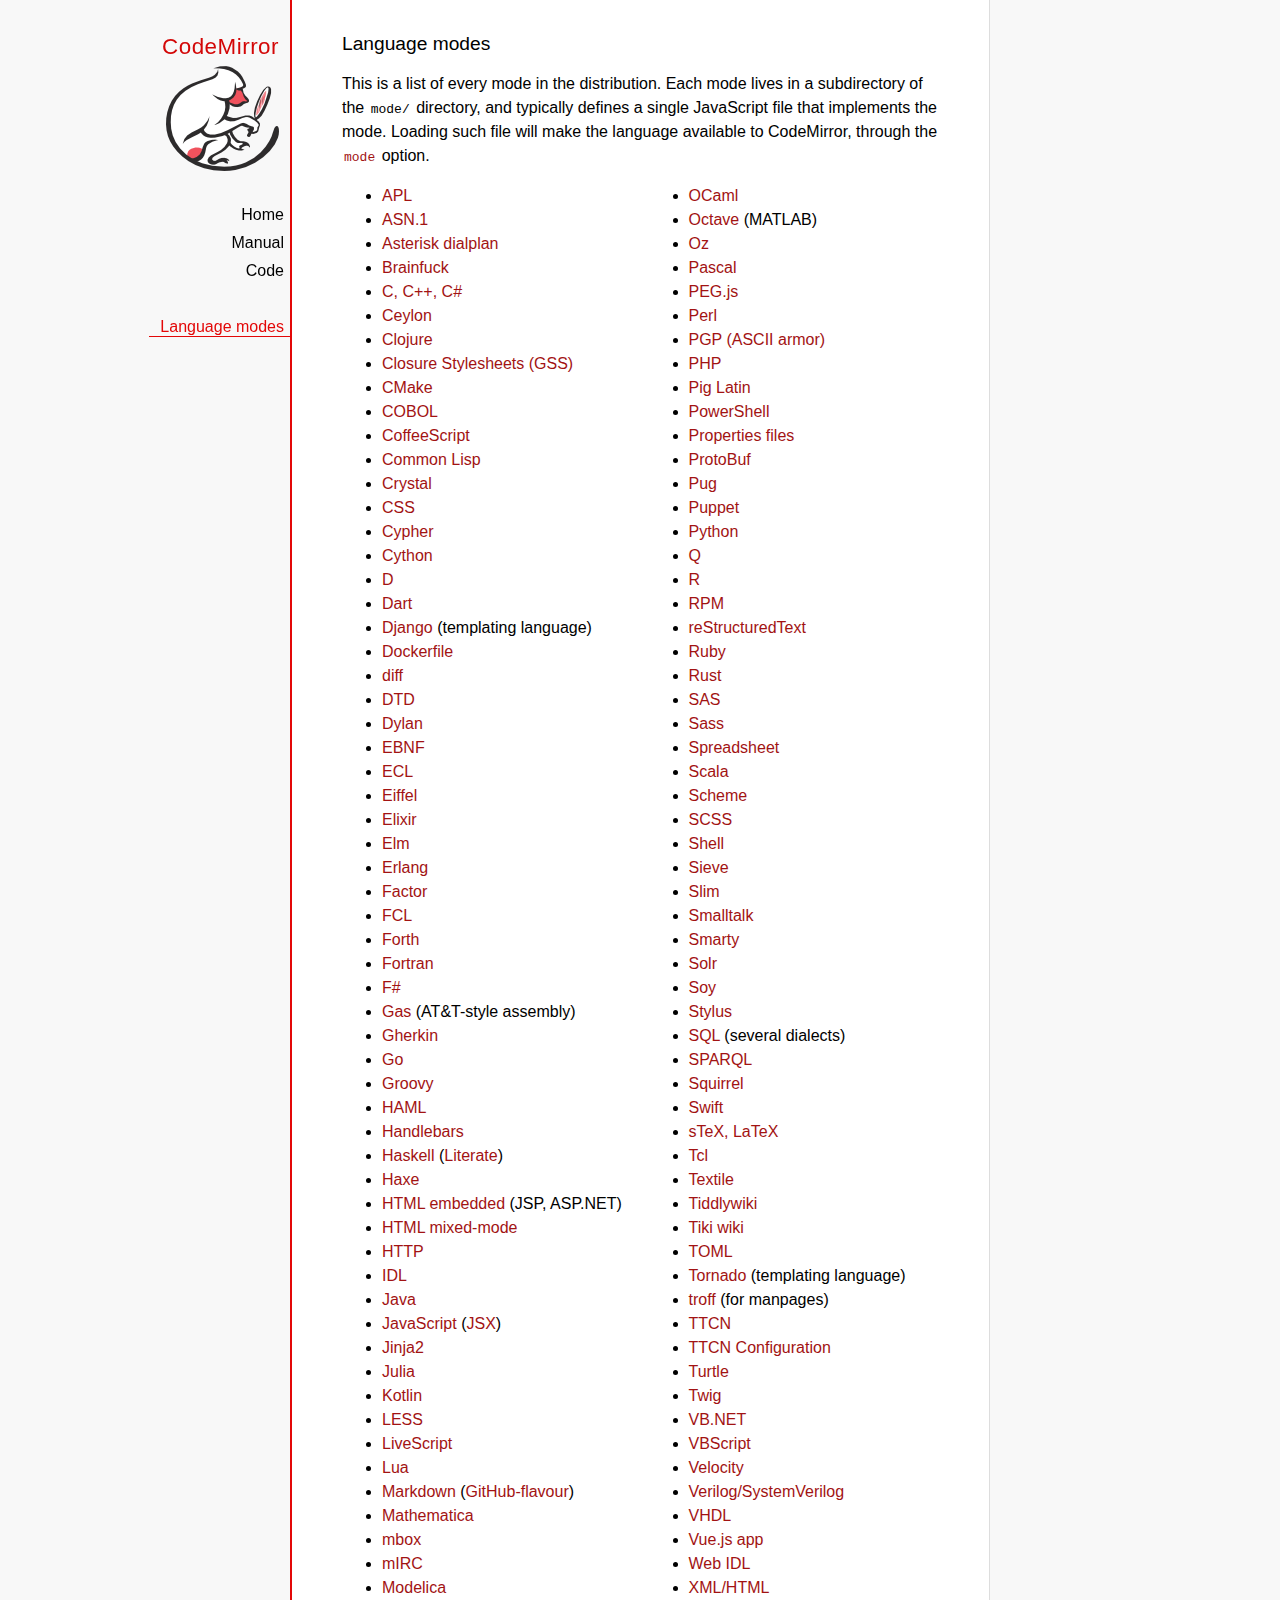
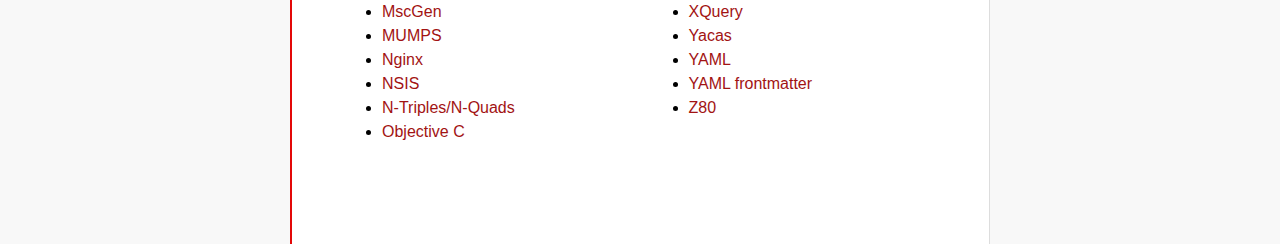
<file: LoveToCode/Dashboard/static/ProjectDashboard/codemirror/mode/index.html>
<!doctype html>

<title>CodeMirror: Language Modes</title>
<meta charset="utf-8"/>
<link rel=stylesheet href="../doc/docs.css">

<div id=nav>
  <a href="http://codemirror.net"><h1>CodeMirror</h1><img id=logo src="../doc/logo.png"></a>

  <ul>
    <li><a href="../index.html">Home</a>
    <li><a href="../doc/manual.html">Manual</a>
    <li><a href="https://github.com/codemirror/codemirror">Code</a>
  </ul>
  <ul>
    <li><a class=active href="#">Language modes</a>
  </ul>
</div>

<article>

  <h2>Language modes</h2>

  <p>This is a list of every mode in the distribution. Each mode lives
in a subdirectory of the <code>mode/</code> directory, and typically
defines a single JavaScript file that implements the mode. Loading
such file will make the language available to CodeMirror, through
the <a href="../doc/manual.html#option_mode"><code>mode</code></a>
option.</p>

  <div style="-webkit-columns: 100px 2; -moz-columns: 100px 2; columns: 100px 2;">
    <ul style="margin-top: 0">
      <li><a href="apl/index.html">APL</a></li>
      <li><a href="asn.1/index.html">ASN.1</a></li>
      <li><a href="asterisk/index.html">Asterisk dialplan</a></li>
      <li><a href="brainfuck/index.html">Brainfuck</a></li>
      <li><a href="clike/index.html">C, C++, C#</a></li>
      <li><a href="clike/index.html">Ceylon</a></li>
      <li><a href="clojure/index.html">Clojure</a></li>
      <li><a href="css/gss.html">Closure Stylesheets (GSS)</a></li>
      <li><a href="cmake/index.html">CMake</a></li>
      <li><a href="cobol/index.html">COBOL</a></li>
      <li><a href="coffeescript/index.html">CoffeeScript</a></li>
      <li><a href="commonlisp/index.html">Common Lisp</a></li>
      <li><a href="crystal/index.html">Crystal</a></li>
      <li><a href="css/index.html">CSS</a></li>
      <li><a href="cypher/index.html">Cypher</a></li>
      <li><a href="python/index.html">Cython</a></li>
      <li><a href="d/index.html">D</a></li>
      <li><a href="dart/index.html">Dart</a></li>
      <li><a href="django/index.html">Django</a> (templating language)</li>
      <li><a href="dockerfile/index.html">Dockerfile</a></li>
      <li><a href="diff/index.html">diff</a></li>
      <li><a href="dtd/index.html">DTD</a></li>
      <li><a href="dylan/index.html">Dylan</a></li>
      <li><a href="ebnf/index.html">EBNF</a></li>
      <li><a href="ecl/index.html">ECL</a></li>
      <li><a href="eiffel/index.html">Eiffel</a></li>
      <li><a href="https://github.com/optick/codemirror-mode-elixir">Elixir</a></li>
      <li><a href="elm/index.html">Elm</a></li>
      <li><a href="erlang/index.html">Erlang</a></li>
      <li><a href="factor/index.html">Factor</a></li>
      <li><a href="fcl/index.html">FCL</a></li>
      <li><a href="forth/index.html">Forth</a></li>
      <li><a href="fortran/index.html">Fortran</a></li>
      <li><a href="mllike/index.html">F#</a></li>
      <li><a href="gas/index.html">Gas</a> (AT&amp;T-style assembly)</li>
      <li><a href="gherkin/index.html">Gherkin</a></li>
      <li><a href="go/index.html">Go</a></li>
      <li><a href="groovy/index.html">Groovy</a></li>
      <li><a href="haml/index.html">HAML</a></li>
      <li><a href="handlebars/index.html">Handlebars</a></li>
      <li><a href="haskell/index.html">Haskell</a> (<a href="haskell-literate/index.html">Literate</a>)</li>
      <li><a href="haxe/index.html">Haxe</a></li>
      <li><a href="htmlembedded/index.html">HTML embedded</a> (JSP, ASP.NET)</li>
      <li><a href="htmlmixed/index.html">HTML mixed-mode</a></li>
      <li><a href="http/index.html">HTTP</a></li>
      <li><a href="idl/index.html">IDL</a></li>
      <li><a href="clike/index.html">Java</a></li>
      <li><a href="javascript/index.html">JavaScript</a> (<a href="jsx/index.html">JSX</a>)</li>
      <li><a href="jinja2/index.html">Jinja2</a></li>
      <li><a href="julia/index.html">Julia</a></li>
      <li><a href="kotlin/index.html">Kotlin</a></li>
      <li><a href="css/less.html">LESS</a></li>
      <li><a href="livescript/index.html">LiveScript</a></li>
      <li><a href="lua/index.html">Lua</a></li>
      <li><a href="markdown/index.html">Markdown</a> (<a href="gfm/index.html">GitHub-flavour</a>)</li>
      <li><a href="mathematica/index.html">Mathematica</a></li>
      <li><a href="mbox/index.html">mbox</a></li>
      <li><a href="mirc/index.html">mIRC</a></li>
      <li><a href="modelica/index.html">Modelica</a></li>
      <li><a href="mscgen/index.html">MscGen</a></li>
      <li><a href="mumps/index.html">MUMPS</a></li>
      <li><a href="nginx/index.html">Nginx</a></li>
      <li><a href="nsis/index.html">NSIS</a></li>
      <li><a href="ntriples/index.html">N-Triples/N-Quads</a></li>
      <li><a href="clike/index.html">Objective C</a></li>
      <li><a href="mllike/index.html">OCaml</a></li>
      <li><a href="octave/index.html">Octave</a> (MATLAB)</li>
      <li><a href="oz/index.html">Oz</a></li>
      <li><a href="pascal/index.html">Pascal</a></li>
      <li><a href="pegjs/index.html">PEG.js</a></li>
      <li><a href="perl/index.html">Perl</a></li>
      <li><a href="asciiarmor/index.html">PGP (ASCII armor)</a></li>
      <li><a href="php/index.html">PHP</a></li>
      <li><a href="pig/index.html">Pig Latin</a></li>
      <li><a href="powershell/index.html">PowerShell</a></li>
      <li><a href="properties/index.html">Properties files</a></li>
      <li><a href="protobuf/index.html">ProtoBuf</a></li>
      <li><a href="pug/index.html">Pug</a></li>
      <li><a href="puppet/index.html">Puppet</a></li>
      <li><a href="python/index.html">Python</a></li>
      <li><a href="q/index.html">Q</a></li>
      <li><a href="r/index.html">R</a></li>
      <li><a href="rpm/index.html">RPM</a></li>
      <li><a href="rst/index.html">reStructuredText</a></li>
      <li><a href="ruby/index.html">Ruby</a></li>
      <li><a href="rust/index.html">Rust</a></li>
      <li><a href="sas/index.html">SAS</a></li>
      <li><a href="sass/index.html">Sass</a></li>
      <li><a href="spreadsheet/index.html">Spreadsheet</a></li>
      <li><a href="clike/scala.html">Scala</a></li>
      <li><a href="scheme/index.html">Scheme</a></li>
      <li><a href="css/scss.html">SCSS</a></li>
      <li><a href="shell/index.html">Shell</a></li>
      <li><a href="sieve/index.html">Sieve</a></li>
      <li><a href="slim/index.html">Slim</a></li>
      <li><a href="smalltalk/index.html">Smalltalk</a></li>
      <li><a href="smarty/index.html">Smarty</a></li>
      <li><a href="solr/index.html">Solr</a></li>
      <li><a href="soy/index.html">Soy</a></li>
      <li><a href="stylus/index.html">Stylus</a></li>
      <li><a href="sql/index.html">SQL</a> (several dialects)</li>
      <li><a href="sparql/index.html">SPARQL</a></li>
      <li><a href="clike/index.html">Squirrel</a></li>
      <li><a href="swift/index.html">Swift</a></li>
      <li><a href="stex/index.html">sTeX, LaTeX</a></li>
      <li><a href="tcl/index.html">Tcl</a></li>
      <li><a href="textile/index.html">Textile</a></li>
      <li><a href="tiddlywiki/index.html">Tiddlywiki</a></li>
      <li><a href="tiki/index.html">Tiki wiki</a></li>
      <li><a href="toml/index.html">TOML</a></li>
      <li><a href="tornado/index.html">Tornado</a> (templating language)</li>
      <li><a href="troff/index.html">troff</a> (for manpages)</li>
      <li><a href="ttcn/index.html">TTCN</a></li>
      <li><a href="ttcn-cfg/index.html">TTCN Configuration</a></li>
      <li><a href="turtle/index.html">Turtle</a></li>
      <li><a href="twig/index.html">Twig</a></li>
      <li><a href="vb/index.html">VB.NET</a></li>
      <li><a href="vbscript/index.html">VBScript</a></li>
      <li><a href="velocity/index.html">Velocity</a></li>
      <li><a href="verilog/index.html">Verilog/SystemVerilog</a></li>
      <li><a href="vhdl/index.html">VHDL</a></li>
      <li><a href="vue/index.html">Vue.js app</a></li>
      <li><a href="webidl/index.html">Web IDL</a></li>
      <li><a href="xml/index.html">XML/HTML</a></li>
      <li><a href="xquery/index.html">XQuery</a></li>
      <li><a href="yacas/index.html">Yacas</a></li>
      <li><a href="yaml/index.html">YAML</a></li>
      <li><a href="yaml-frontmatter/index.html">YAML frontmatter</a></li>
      <li><a href="z80/index.html">Z80</a></li>
    </ul>
  </div>

</article>
</file>
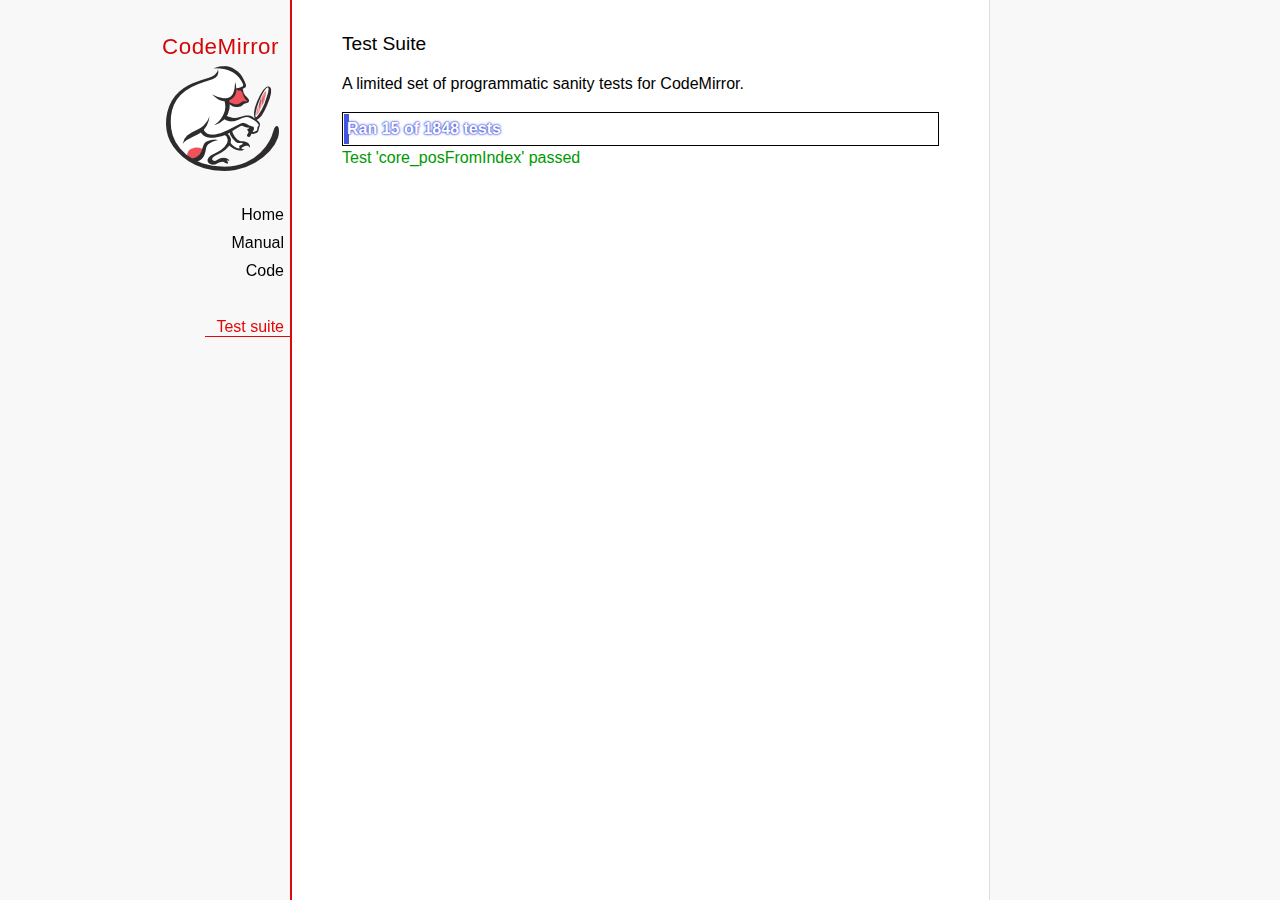
<file: LoveToCode/Dashboard/static/ProjectDashboard/codemirror/test/index.html>
<!doctype html>

<meta charset="utf-8"/>
<title>CodeMirror: Test Suite</title>
<link rel=stylesheet href="../doc/docs.css">

<link rel="stylesheet" href="../lib/codemirror.css">
<link rel="stylesheet" href="mode_test.css">
<script src="../doc/activebookmark.js"></script>
<script src="../lib/codemirror.js"></script>
<script src="../mode/meta.js"></script>
<script src="../addon/mode/overlay.js"></script>
<script src="../addon/mode/multiplex.js"></script>
<script src="../addon/search/searchcursor.js"></script>
<script src="../addon/dialog/dialog.js"></script>
<script src="../addon/edit/matchbrackets.js"></script>
<script src="../addon/hint/sql-hint.js"></script>
<script src="../addon/comment/comment.js"></script>
<script src="../addon/mode/simple.js"></script>
<script src="../mode/css/css.js"></script>
<script src="../mode/clike/clike.js"></script>
<!-- clike must be after css or vim and sublime tests will fail -->
<script src="../mode/cypher/cypher.js"></script>
<script src="../mode/d/d.js"></script>
<script src="../mode/dockerfile/dockerfile.js"></script>
<script src="../mode/gfm/gfm.js"></script>
<script src="../mode/haml/haml.js"></script>
<script src="../mode/htmlmixed/htmlmixed.js"></script>
<script src="../mode/javascript/javascript.js"></script>
<script src="../mode/jsx/jsx.js"></script>
<script src="../mode/markdown/markdown.js"></script>
<script src="../mode/php/php.js"></script>
<script src="../mode/python/python.js"></script>
<script src="../mode/powershell/powershell.js"></script>
<script src="../mode/ruby/ruby.js"></script>
<script src="../mode/sass/sass.js"></script>
<script src="../mode/shell/shell.js"></script>
<script src="../mode/slim/slim.js"></script>
<script src="../mode/soy/soy.js"></script>
<script src="../mode/sql/sql.js"></script>
<script src="../mode/stex/stex.js"></script>
<script src="../mode/swift/swift.js"></script>
<script src="../mode/textile/textile.js"></script>
<script src="../mode/verilog/verilog.js"></script>
<script src="../mode/xml/xml.js"></script>
<script src="../mode/xquery/xquery.js"></script>
<script src="../keymap/emacs.js"></script>
<script src="../keymap/sublime.js"></script>
<script src="../keymap/vim.js"></script>
<script src="../mode/rust/rust.js"></script>
<script src="../mode/mscgen/mscgen.js"></script>
<script src="../mode/dylan/dylan.js"></script>

<style type="text/css">
  .ok {color: #090;}
  .fail {color: #e00;}
  .error {color: #c90;}
  .done {font-weight: bold;}
  #progress {
  background: #45d;
  color: white;
  text-shadow: 0 0 1px #45d, 0 0 2px #45d, 0 0 3px #45d;
  font-weight: bold;
  white-space: pre;
  }
  #testground {
  visibility: hidden;
  }
  #testground.offscreen {
  visibility: visible;
  position: absolute;
  left: -10000px;
  top: -10000px;
  }
  .CodeMirror { border: 1px solid black; }
</style>

<div id=nav>
  <a href="http://codemirror.net"><h1>CodeMirror</h1><img id=logo src="../doc/logo.png"></a>

  <ul>
    <li><a href="../index.html">Home</a>
    <li><a href="../doc/manual.html">Manual</a>
    <li><a href="https://github.com/codemirror/codemirror">Code</a>
  </ul>
  <ul>
    <li><a class=active href="#">Test suite</a>
  </ul>
</div>

<article>
  <h2>Test Suite</h2>

    <p>A limited set of programmatic sanity tests for CodeMirror.</p>

    <div style="border: 1px solid black; padding: 1px; max-width: 700px;">
      <div style="width: 0px;" id=progress><div style="padding: 3px;">Ran <span id="progress_ran">0</span><span id="progress_total"> of 0</span> tests</div></div>
    </div>
    <p id=status>Please enable JavaScript...</p>
    <div id=output></div>

    <div id=testground></div>

    <script src="driver.js"></script>
    <script src="test.js"></script>
    <script src="doc_test.js"></script>
    <script src="multi_test.js"></script>
    <script src="contenteditable_test.js"></script>
    <script src="scroll_test.js"></script>
    <script src="comment_test.js"></script>
    <script src="search_test.js"></script>
    <script src="mode_test.js"></script>

    <script src="../mode/clike/test.js"></script>
    <script src="../mode/css/test.js"></script>
    <script src="../mode/css/gss_test.js"></script>
    <script src="../mode/css/scss_test.js"></script>
    <script src="../mode/css/less_test.js"></script>
    <script src="../mode/cypher/test.js"></script>
    <script src="../mode/d/test.js"></script>
    <script src="../mode/dockerfile/test.js"></script>
    <script src="../mode/gfm/test.js"></script>
    <script src="../mode/haml/test.js"></script>
    <script src="../mode/javascript/test.js"></script>
    <script src="../mode/jsx/test.js"></script>
    <script src="../mode/markdown/test.js"></script>
    <script src="../mode/php/test.js"></script>
    <script src="../mode/powershell/test.js"></script>
    <script src="../mode/ruby/test.js"></script>
    <script src="../mode/sass/test.js"></script>
    <script src="../mode/shell/test.js"></script>
    <script src="../mode/slim/test.js"></script>
    <script src="../mode/soy/test.js"></script>
    <script src="../mode/stex/test.js"></script>
    <script src="../mode/swift/test.js"></script>
    <script src="../mode/textile/test.js"></script>
    <script src="../mode/verilog/test.js"></script>
    <script src="../mode/xml/test.js"></script>
    <script src="../mode/xquery/test.js"></script>
    <script src="../mode/python/test.js"></script>
    <script src="../mode/rust/test.js"></script>
    <script src="../mode/mscgen/mscgen_test.js"></script>
    <script src="../mode/mscgen/xu_test.js"></script>
    <script src="../mode/mscgen/msgenny_test.js"></script>
    <script src="../mode/dylan/test.js"></script>
    <script src="../addon/mode/multiplex_test.js"></script>
    <script src="emacs_test.js"></script>
    <script src="sql-hint-test.js"></script>
    <script src="sublime_test.js"></script>
    <script src="vim_test.js"></script>
    <script>
      window.onload = runHarness;
      CodeMirror.on(window, 'hashchange', runHarness);

      function esc(str) {
        return str.replace(/[<&]/, function(ch) { return ch == "<" ? "&lt;" : "&amp;"; });
      }

      var output = document.getElementById("output"),
          progress = document.getElementById("progress"),
          progressRan = document.getElementById("progress_ran").childNodes[0],
          progressTotal = document.getElementById("progress_total").childNodes[0];
      var count = 0,
          failed = 0,
          skipped = 0,
          bad = "",
          running = false, // Flag that states tests are running
          quit = false, // Flag to quit tests ASAP
          verbose = false; // Adds message for *every* test to output

      function runHarness(){
        if (running) {
          quit = true;
          setStatus("Restarting tests...", '', true);
          setTimeout(function(){runHarness();}, 500);
          return;
        }
        filters = [];
        verbose = false;
        if (window.location.hash.substr(1)){
          var strings = window.location.hash.substr(1).split(",");
          while (strings.length) {
            var s = strings.shift();
            if (s === "verbose")
              verbose = true;
            else
              filters.push(parseTestFilter(decodeURIComponent(s)));
          }
        }
        quit = false;
        running = true;
        setStatus("Loading tests...");
        count = 0;
        failed = 0;
        skipped = 0;
        bad = "";
        totalTests = countTests();
        progressTotal.nodeValue = " of " + totalTests;
        progressRan.nodeValue = count;
        output.innerHTML = '';
        document.getElementById("testground").innerHTML = "<form>" +
          "<textarea id=\"code\" name=\"code\"></textarea>" +
          "<input type=submit value=ok name=submit>" +
          "</form>";
        runTests(displayTest);
      }

      function setStatus(message, className, force){
        if (quit && !force) return;
        if (!message) throw("must provide message");
        var status = document.getElementById("status").childNodes[0];
        status.nodeValue = message;
        status.parentNode.className = className;
      }
      function addOutput(name, className, code){
        var newOutput = document.createElement("dl");
        var newTitle = document.createElement("dt");
        newTitle.className = className;
        newTitle.appendChild(document.createTextNode(name));
        newOutput.appendChild(newTitle);
        var newMessage = document.createElement("dd");
        newMessage.innerHTML = code;
        newOutput.appendChild(newTitle);
        newOutput.appendChild(newMessage);
        output.appendChild(newOutput);
      }
      function displayTest(type, name, customMessage) {
        var message = "???";
        if (type != "done" && type != "skipped") ++count;
        progress.style.width = (count * (progress.parentNode.clientWidth - 2) / (totalTests || 1)) + "px";
        progressRan.nodeValue = count;
        if (type == "ok") {
          message = "Test '" + name + "' passed";
          if (!verbose) customMessage = false;
        } else if (type == "skipped") {
          message = "Test '" + name + "' skipped";
          ++skipped;
          if (!verbose) customMessage = false;
        } else if (type == "expected") {
          message = "Test '" + name + "' failed as expected";
          if (!verbose) customMessage = false;
        } else if (type == "error" || type == "fail") {
          ++failed;
          message = "Test '" + name + "' failed";
        } else if (type == "done") {
          if (failed) {
            type += " fail";
            message = failed + " failure" + (failed > 1 ? "s" : "");
          } else if (count < totalTests) {
            failed = totalTests - count;
            type += " fail";
            message = failed + " failure" + (failed > 1 ? "s" : "");
          } else {
            type += " ok";
            message = "All passed";
            if (skipped) {
              message += " (" + skipped + " skipped)";
            }
          }
          progressTotal.nodeValue = '';
          customMessage = true; // Hack to avoid adding to output
        }
        if (verbose && !customMessage)  customMessage = message;
        setStatus(message, type);
        if (customMessage && customMessage.length > 0) {
          addOutput(name, type, customMessage);
        }
      }
    </script>

</article>
</file>
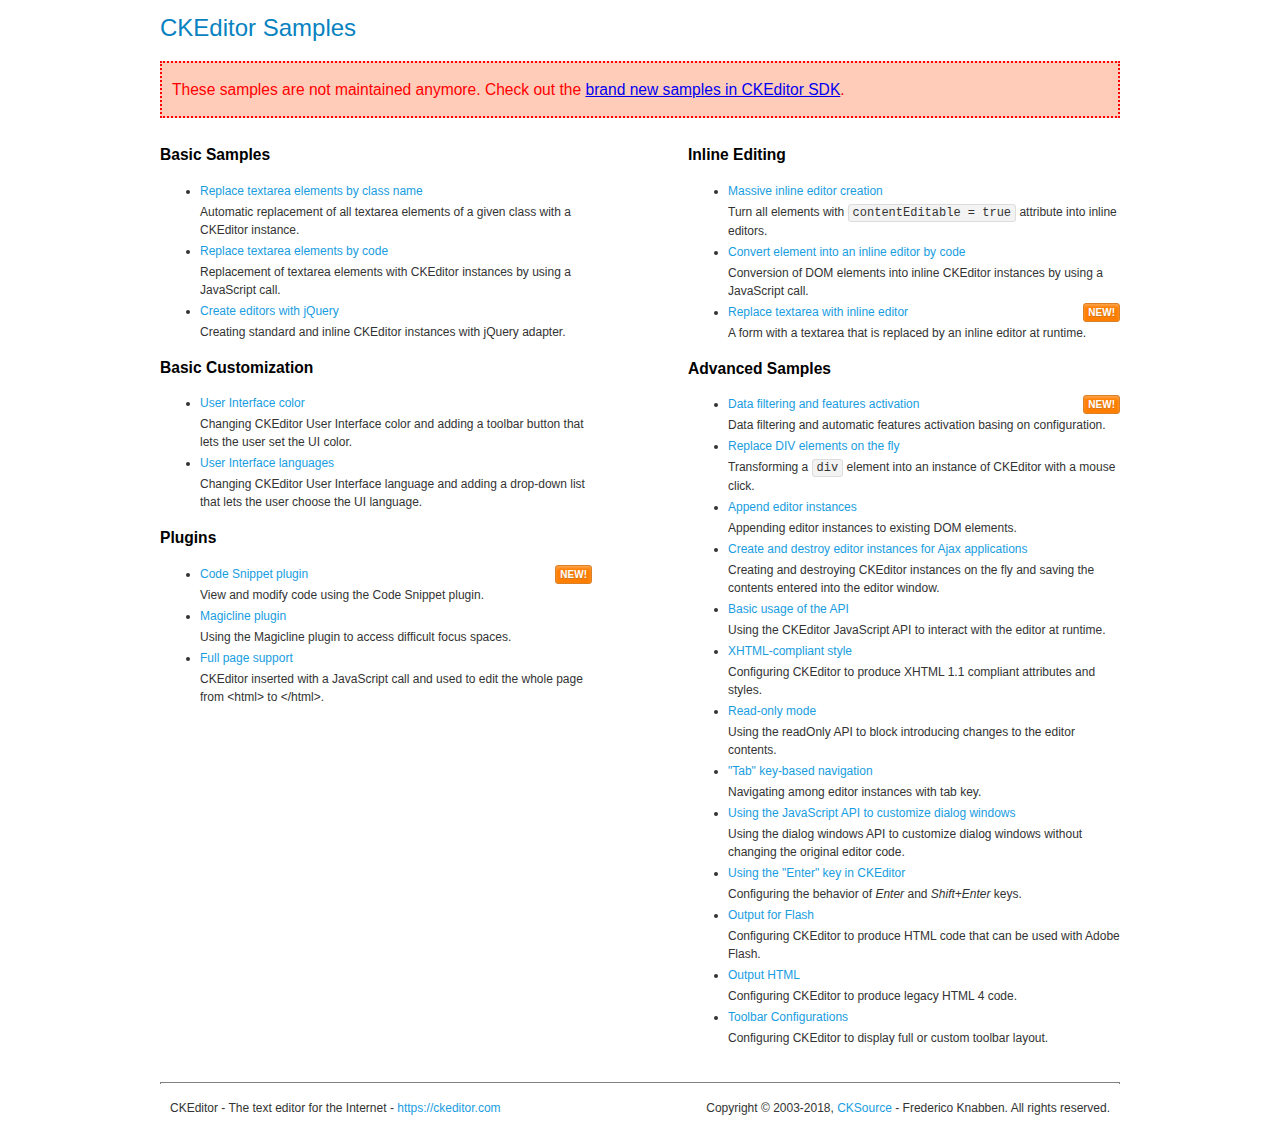
<file: LoveToCode/Dashboard/static/ProjectDashboard/ckeditor/samples/old/index.html>
<!DOCTYPE html>
<!--
Copyright (c) 2003-2018, CKSource - Frederico Knabben. All rights reserved.
For licensing, see LICENSE.md or https://ckeditor.com/legal/ckeditor-oss-license
-->
<html>
<head>
	<meta charset="utf-8">
	<title>CKEditor Samples</title>
	<link rel="stylesheet" href="sample.css">
</head>
<body>
	<h1 class="samples">
		CKEditor Samples
	</h1>
	<div class="warning deprecated">
		These samples are not maintained anymore. Check out the <a href="https://sdk.ckeditor.com/">brand new samples in CKEditor SDK</a>.
	</div>
	<div class="twoColumns">
		<div class="twoColumnsLeft">
			<h2 class="samples">
				Basic Samples
			</h2>
			<dl class="samples">
				<dt><a class="samples" href="replacebyclass.html">Replace textarea elements by class name</a></dt>
				<dd>Automatic replacement of all textarea elements of a given class with a CKEditor instance.</dd>

				<dt><a class="samples" href="replacebycode.html">Replace textarea elements by code</a></dt>
				<dd>Replacement of textarea elements with CKEditor instances by using a JavaScript call.</dd>

				<dt><a class="samples" href="jquery.html">Create editors with jQuery</a></dt>
				<dd>Creating standard and inline CKEditor instances with jQuery adapter.</dd>
			</dl>

			<h2 class="samples">
				Basic Customization
			</h2>
			<dl class="samples">
				<dt><a class="samples" href="uicolor.html">User Interface color</a></dt>
				<dd>Changing CKEditor User Interface color and adding a toolbar button that lets the user set the UI color.</dd>

				<dt><a class="samples" href="uilanguages.html">User Interface languages</a></dt>
				<dd>Changing CKEditor User Interface language and adding a drop-down list that lets the user choose the UI language.</dd>
			</dl>


			<h2 class="samples">Plugins</h2>
<dl class="samples">
<dt><a class="samples" href="codesnippet/codesnippet.html">Code Snippet plugin</a><span class="new">New!</span></dt>
<dd>View and modify code using the Code Snippet plugin.</dd>

<dt><a class="samples" href="magicline/magicline.html">Magicline plugin</a></dt>
<dd>Using the Magicline plugin to access difficult focus spaces.</dd>

<dt><a class="samples" href="wysiwygarea/fullpage.html">Full page support</a></dt>
<dd>CKEditor inserted with a JavaScript call and used to edit the whole page from &lt;html&gt; to &lt;/html&gt;.</dd>
</dl>
		</div>
		<div class="twoColumnsRight">
			<h2 class="samples">
				Inline Editing
			</h2>
			<dl class="samples">
				<dt><a class="samples" href="inlineall.html">Massive inline editor creation</a></dt>
				<dd>Turn all elements with <code>contentEditable = true</code> attribute into inline editors.</dd>

				<dt><a class="samples" href="inlinebycode.html">Convert element into an inline editor by code</a></dt>
				<dd>Conversion of DOM elements into inline CKEditor instances by using a JavaScript call.</dd>

				<dt><a class="samples" href="inlinetextarea.html">Replace textarea with inline editor</a> <span class="new">New!</span></dt>
				<dd>A form with a textarea that is replaced by an inline editor at runtime.</dd>

				
			</dl>

			<h2 class="samples">
				Advanced Samples
			</h2>
			<dl class="samples">
				<dt><a class="samples" href="datafiltering.html">Data filtering and features activation</a> <span class="new">New!</span></dt>
				<dd>Data filtering and automatic features activation basing on configuration.</dd>

				<dt><a class="samples" href="divreplace.html">Replace DIV elements on the fly</a></dt>
				<dd>Transforming a <code>div</code> element into an instance of CKEditor with a mouse click.</dd>

				<dt><a class="samples" href="appendto.html">Append editor instances</a></dt>
				<dd>Appending editor instances to existing DOM elements.</dd>

				<dt><a class="samples" href="ajax.html">Create and destroy editor instances for Ajax applications</a></dt>
				<dd>Creating and destroying CKEditor instances on the fly and saving the contents entered into the editor window.</dd>

				<dt><a class="samples" href="api.html">Basic usage of the API</a></dt>
				<dd>Using the CKEditor JavaScript API to interact with the editor at runtime.</dd>

				<dt><a class="samples" href="xhtmlstyle.html">XHTML-compliant style</a></dt>
				<dd>Configuring CKEditor to produce XHTML 1.1 compliant attributes and styles.</dd>

				<dt><a class="samples" href="readonly.html">Read-only mode</a></dt>
				<dd>Using the readOnly API to block introducing changes to the editor contents.</dd>

				<dt><a class="samples" href="tabindex.html">"Tab" key-based navigation</a></dt>
				<dd>Navigating among editor instances with tab key.</dd>


				
<dt><a class="samples" href="dialog/dialog.html">Using the JavaScript API to customize dialog windows</a></dt>
<dd>Using the dialog windows API to customize dialog windows without changing the original editor code.</dd>

<dt><a class="samples" href="enterkey/enterkey.html">Using the &quot;Enter&quot; key in CKEditor</a></dt>
<dd>Configuring the behavior of <em>Enter</em> and <em>Shift+Enter</em> keys.</dd>

<dt><a class="samples" href="htmlwriter/outputforflash.html">Output for Flash</a></dt>
<dd>Configuring CKEditor to produce HTML code that can be used with Adobe Flash.</dd>

<dt><a class="samples" href="htmlwriter/outputhtml.html">Output HTML</a></dt>
<dd>Configuring CKEditor to produce legacy HTML 4 code.</dd>

<dt><a class="samples" href="toolbar/toolbar.html">Toolbar Configurations</a></dt>
<dd>Configuring CKEditor to display full or custom toolbar layout.</dd>

			</dl>
		</div>
	</div>
	<div id="footer">
		<hr>
		<p>
			CKEditor - The text editor for the Internet - <a class="samples" href="https://ckeditor.com/">https://ckeditor.com</a>
		</p>
		<p id="copy">
			Copyright &copy; 2003-2018, <a class="samples" href="https://cksource.com/">CKSource</a> - Frederico Knabben. All rights reserved.
		</p>
	</div>
</body>
</html>
</file>
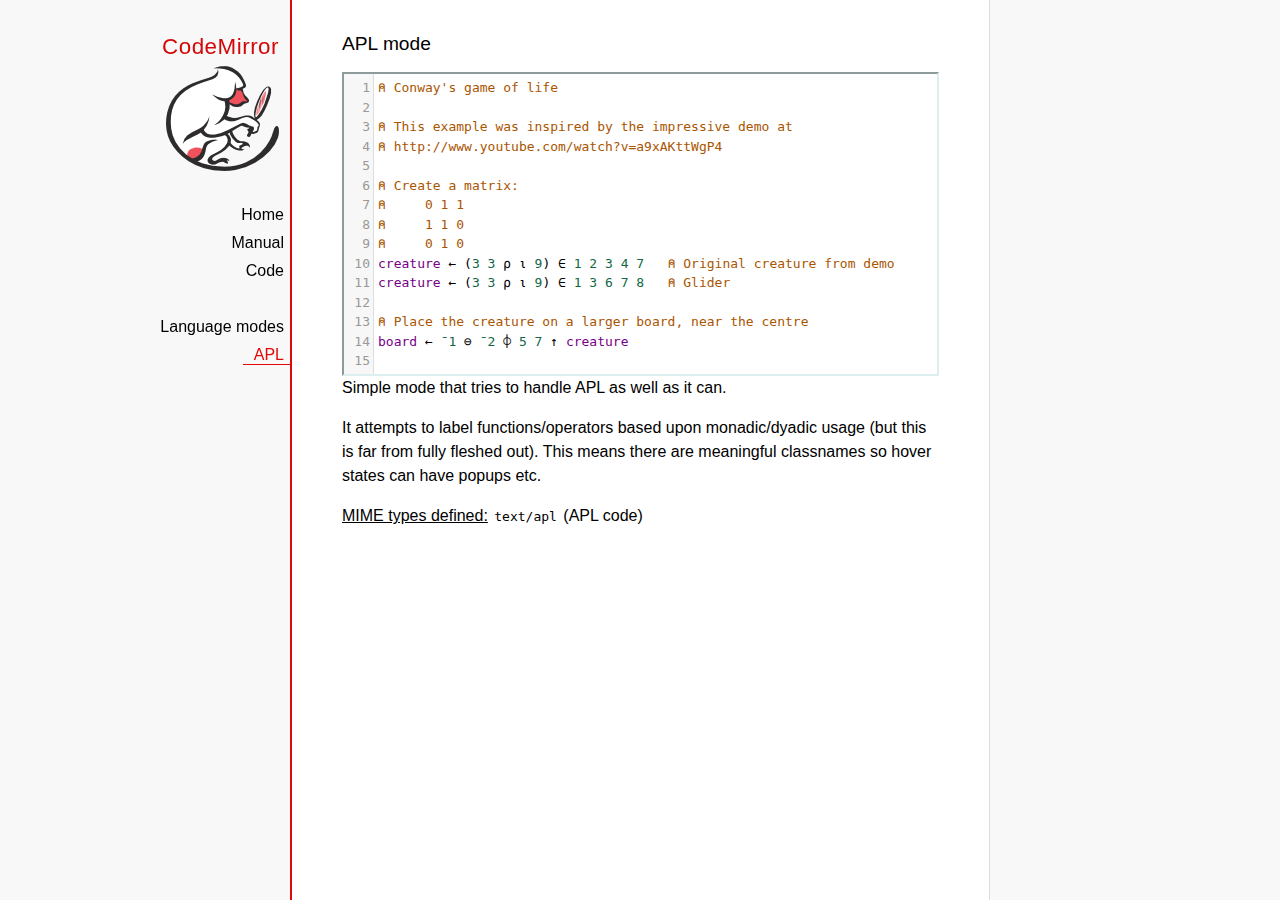
<file: LoveToCode/Dashboard/static/ProjectDashboard/codemirror/mode/apl/index.html>
<!doctype html>

<title>CodeMirror: APL mode</title>
<meta charset="utf-8"/>
<link rel=stylesheet href="../../doc/docs.css">

<link rel="stylesheet" href="../../lib/codemirror.css">
<script src="../../lib/codemirror.js"></script>
<script src="../../addon/edit/matchbrackets.js"></script>
<script src="./apl.js"></script>
<style>
	.CodeMirror { border: 2px inset #dee; }
    </style>
<div id=nav>
  <a href="http://codemirror.net"><h1>CodeMirror</h1><img id=logo src="../../doc/logo.png"></a>

  <ul>
    <li><a href="../../index.html">Home</a>
    <li><a href="../../doc/manual.html">Manual</a>
    <li><a href="https://github.com/codemirror/codemirror">Code</a>
  </ul>
  <ul>
    <li><a href="../index.html">Language modes</a>
    <li><a class=active href="#">APL</a>
  </ul>
</div>

<article>
<h2>APL mode</h2>
<form><textarea id="code" name="code">
⍝ Conway's game of life

⍝ This example was inspired by the impressive demo at
⍝ http://www.youtube.com/watch?v=a9xAKttWgP4

⍝ Create a matrix:
⍝     0 1 1
⍝     1 1 0
⍝     0 1 0
creature ← (3 3 ⍴ ⍳ 9) ∈ 1 2 3 4 7   ⍝ Original creature from demo
creature ← (3 3 ⍴ ⍳ 9) ∈ 1 3 6 7 8   ⍝ Glider

⍝ Place the creature on a larger board, near the centre
board ← ¯1 ⊖ ¯2 ⌽ 5 7 ↑ creature

⍝ A function to move from one generation to the next
life ← {∨/ 1 ⍵ ∧ 3 4 = ⊂+/ +⌿ 1 0 ¯1 ∘.⊖ 1 0 ¯1 ⌽¨ ⊂⍵}

⍝ Compute n-th generation and format it as a
⍝ character matrix
gen ← {' #'[(life ⍣ ⍵) board]}

⍝ Show first three generations
(gen 1) (gen 2) (gen 3)
</textarea></form>

    <script>
      var editor = CodeMirror.fromTextArea(document.getElementById("code"), {
        lineNumbers: true,
        matchBrackets: true,
        mode: "text/apl"
      });
    </script>

    <p>Simple mode that tries to handle APL as well as it can.</p>
    <p>It attempts to label functions/operators based upon
    monadic/dyadic usage (but this is far from fully fleshed out).
    This means there are meaningful classnames so hover states can
    have popups etc.</p>

    <p><strong>MIME types defined:</strong> <code>text/apl</code> (APL code)</p>
  </article>
</file>
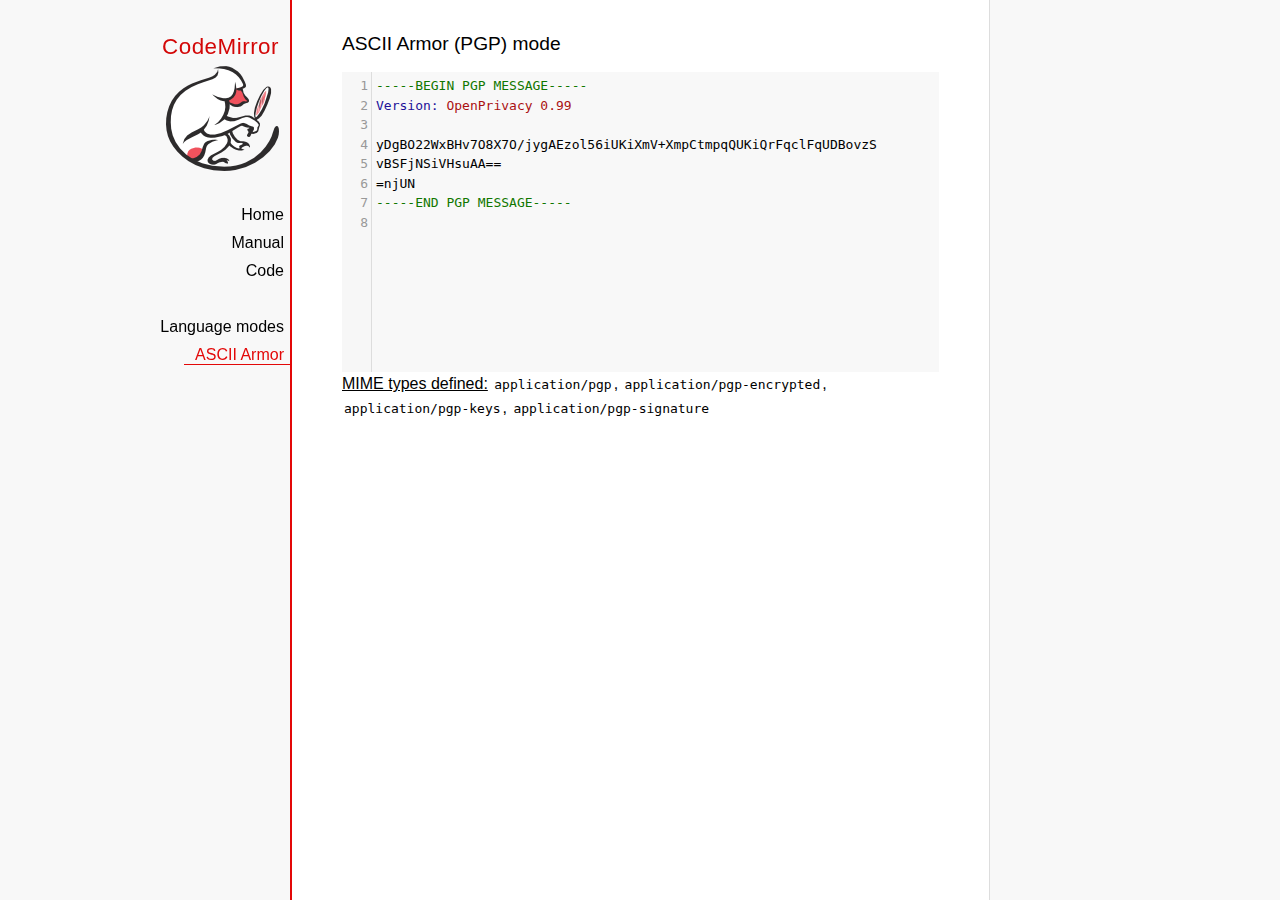
<file: LoveToCode/Dashboard/static/ProjectDashboard/codemirror/mode/asciiarmor/index.html>
<!doctype html>

<title>CodeMirror: ASCII Armor (PGP) mode</title>
<meta charset="utf-8"/>
<link rel=stylesheet href="../../doc/docs.css">

<link rel="stylesheet" href="../../lib/codemirror.css">
<script src="../../lib/codemirror.js"></script>
<script src="asciiarmor.js"></script>
<style>.CodeMirror {background: #f8f8f8;}</style>
<div id=nav>
  <a href="http://codemirror.net"><h1>CodeMirror</h1><img id=logo src="../../doc/logo.png"></a>

  <ul>
    <li><a href="../../index.html">Home</a>
    <li><a href="../../doc/manual.html">Manual</a>
    <li><a href="https://github.com/codemirror/codemirror">Code</a>
  </ul>
  <ul>
    <li><a href="../index.html">Language modes</a>
    <li><a class=active href="#">ASCII Armor</a>
  </ul>
</div>

<article>
<h2>ASCII Armor (PGP) mode</h2>
<form><textarea id="code" name="code">
-----BEGIN PGP MESSAGE-----
Version: OpenPrivacy 0.99

yDgBO22WxBHv7O8X7O/jygAEzol56iUKiXmV+XmpCtmpqQUKiQrFqclFqUDBovzS
vBSFjNSiVHsuAA==
=njUN
-----END PGP MESSAGE-----
</textarea></form>

<script>
var editor = CodeMirror.fromTextArea(document.getElementById("code"), {
  lineNumbers: true
});
</script>

<p><strong>MIME types
defined:</strong> <code>application/pgp</code>, <code>application/pgp-encrypted</code>, <code>application/pgp-keys</code>, <code>application/pgp-signature</code></p>

</article>
</file>
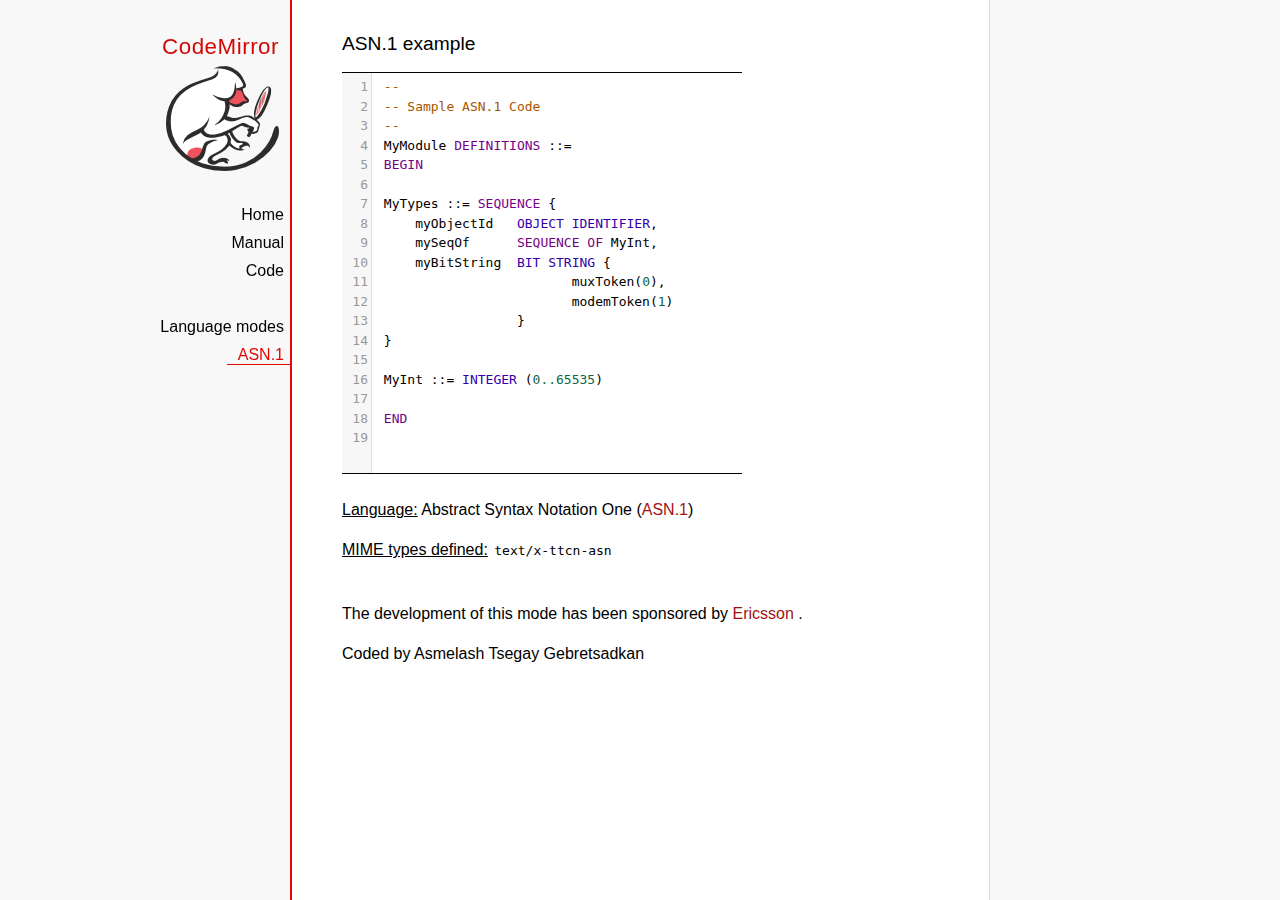
<file: LoveToCode/Dashboard/static/ProjectDashboard/codemirror/mode/asn.1/index.html>
﻿<!doctype html>

<title>CodeMirror: ASN.1 mode</title>
<meta charset="utf-8"/>
<link rel=stylesheet href="../../doc/docs.css">

<link rel="stylesheet" href="../../lib/codemirror.css">
<script src="../../lib/codemirror.js"></script>
<script src="asn.1.js"></script>
<style type="text/css">
    .CodeMirror {
        border-top: 1px solid black;
        border-bottom: 1px solid black;
    }
</style>
<div id=nav>
    <a href="http://codemirror.net"><h1>CodeMirror</h1>
        <img id=logo src="../../doc/logo.png">
    </a>

    <ul>
        <li><a href="../../index.html">Home</a>
        <li><a href="../../doc/manual.html">Manual</a>
        <li><a href="https://github.com/codemirror/codemirror">Code</a>
    </ul>
    <ul>
        <li><a href="../index.html">Language modes</a>
        <li><a class=active href="http://en.wikipedia.org/wiki/Abstract_Syntax_Notation_One">ASN.1</a>
    </ul>
</div>
<article>
    <h2>ASN.1 example</h2>
    <div>
        <textarea id="ttcn-asn-code">
 --
 -- Sample ASN.1 Code
 --
 MyModule DEFINITIONS ::=
 BEGIN

 MyTypes ::= SEQUENCE {
     myObjectId   OBJECT IDENTIFIER,
     mySeqOf      SEQUENCE OF MyInt,
     myBitString  BIT STRING {
                         muxToken(0),
                         modemToken(1)
                  }
 }

 MyInt ::= INTEGER (0..65535)

 END
        </textarea>
    </div>

    <script>
        var ttcnEditor = CodeMirror.fromTextArea(document.getElementById("ttcn-asn-code"), {
            lineNumbers: true,
            matchBrackets: true,
            mode: "text/x-ttcn-asn"
        });
        ttcnEditor.setSize(400, 400);
        var mac = CodeMirror.keyMap.default == CodeMirror.keyMap.macDefault;
        CodeMirror.keyMap.default[(mac ? "Cmd" : "Ctrl") + "-Space"] = "autocomplete";
    </script>
    <br/>
    <p><strong>Language:</strong> Abstract Syntax Notation One
        (<a href="http://www.itu.int/en/ITU-T/asn1/Pages/introduction.aspx">ASN.1</a>)
    </p>
    <p><strong>MIME types defined:</strong> <code>text/x-ttcn-asn</code></p>

    <br/>
    <p>The development of this mode has been sponsored by <a href="http://www.ericsson.com/">Ericsson
    </a>.</p>
    <p>Coded by Asmelash Tsegay Gebretsadkan </p>
</article>
</file>
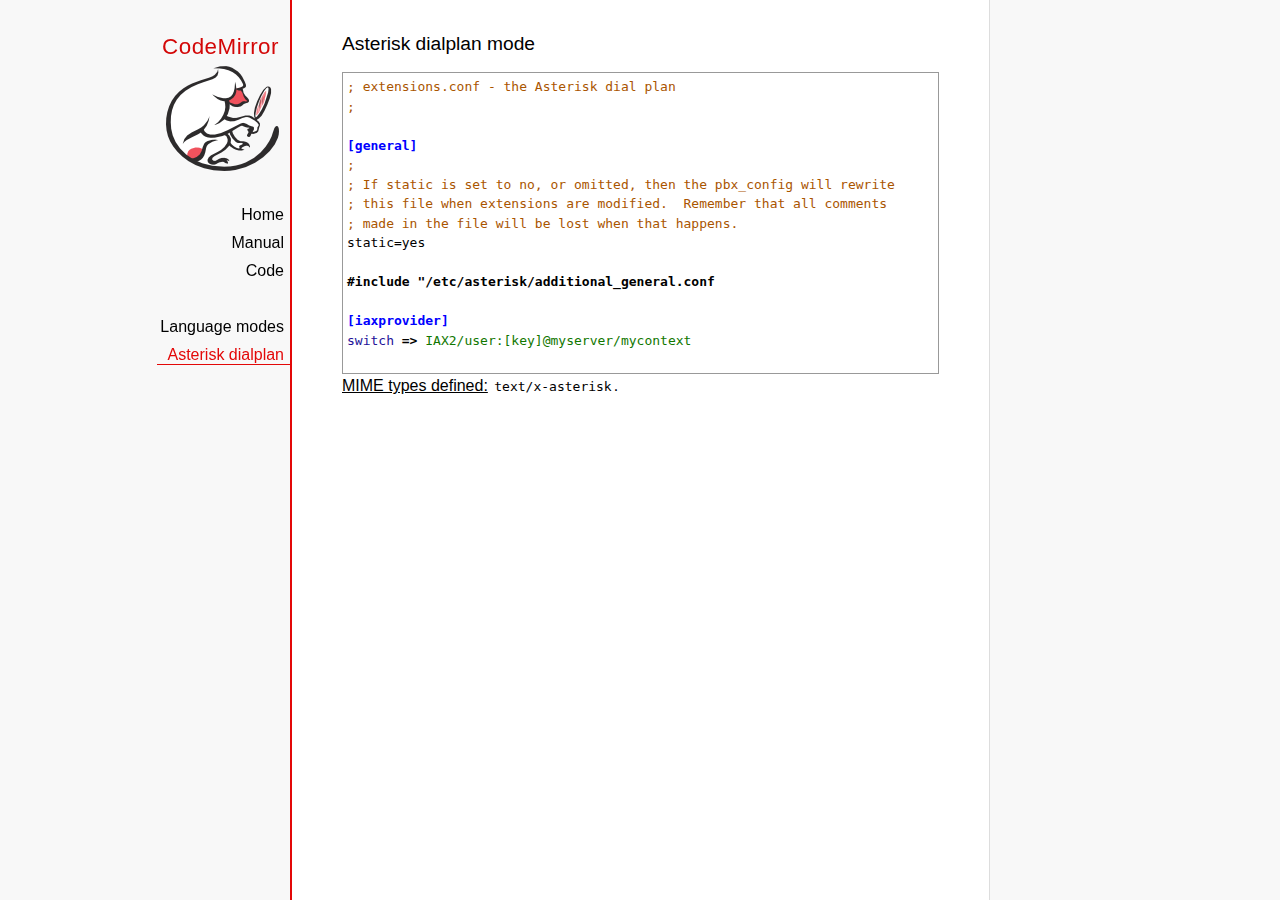
<file: LoveToCode/Dashboard/static/ProjectDashboard/codemirror/mode/asterisk/index.html>
<!doctype html>

<title>CodeMirror: Asterisk dialplan mode</title>
<meta charset="utf-8"/>
<link rel=stylesheet href="../../doc/docs.css">

<link rel="stylesheet" href="../../lib/codemirror.css">
<script src="../../lib/codemirror.js"></script>
<script src="asterisk.js"></script>
<style>
      .CodeMirror {border: 1px solid #999;}
      .cm-s-default span.cm-arrow { color: red; }
    </style>
<div id=nav>
  <a href="http://codemirror.net"><h1>CodeMirror</h1><img id=logo src="../../doc/logo.png"></a>

  <ul>
    <li><a href="../../index.html">Home</a>
    <li><a href="../../doc/manual.html">Manual</a>
    <li><a href="https://github.com/codemirror/codemirror">Code</a>
  </ul>
  <ul>
    <li><a href="../index.html">Language modes</a>
    <li><a class=active href="#">Asterisk dialplan</a>
  </ul>
</div>

<article>
<h2>Asterisk dialplan mode</h2>
<form><textarea id="code" name="code">
; extensions.conf - the Asterisk dial plan
;

[general]
;
; If static is set to no, or omitted, then the pbx_config will rewrite
; this file when extensions are modified.  Remember that all comments
; made in the file will be lost when that happens.
static=yes

#include "/etc/asterisk/additional_general.conf

[iaxprovider]
switch => IAX2/user:[key]@myserver/mycontext

[dynamic]
#exec /usr/bin/dynamic-peers.pl

[trunkint]
;
; International long distance through trunk
;
exten => _9011.,1,Macro(dundi-e164,${EXTEN:4})
exten => _9011.,n,Dial(${GLOBAL(TRUNK)}/${FILTER(0-9,${EXTEN:${GLOBAL(TRUNKMSD)}})})

[local]
;
; Master context for local, toll-free, and iaxtel calls only
;
ignorepat => 9
include => default

[demo]
include => stdexten
;
; We start with what to do when a call first comes in.
;
exten => s,1,Wait(1)			; Wait a second, just for fun
same  => n,Answer			; Answer the line
same  => n,Set(TIMEOUT(digit)=5)	; Set Digit Timeout to 5 seconds
same  => n,Set(TIMEOUT(response)=10)	; Set Response Timeout to 10 seconds
same  => n(restart),BackGround(demo-congrats)	; Play a congratulatory message
same  => n(instruct),BackGround(demo-instruct)	; Play some instructions
same  => n,WaitExten			; Wait for an extension to be dialed.

exten => 2,1,BackGround(demo-moreinfo)	; Give some more information.
exten => 2,n,Goto(s,instruct)

exten => 3,1,Set(LANGUAGE()=fr)		; Set language to french
exten => 3,n,Goto(s,restart)		; Start with the congratulations

exten => 1000,1,Goto(default,s,1)
;
; We also create an example user, 1234, who is on the console and has
; voicemail, etc.
;
exten => 1234,1,Playback(transfer,skip)		; "Please hold while..."
					; (but skip if channel is not up)
exten => 1234,n,Gosub(${EXTEN},stdexten(${GLOBAL(CONSOLE)}))
exten => 1234,n,Goto(default,s,1)		; exited Voicemail

exten => 1235,1,Voicemail(1234,u)		; Right to voicemail

exten => 1236,1,Dial(Console/dsp)		; Ring forever
exten => 1236,n,Voicemail(1234,b)		; Unless busy

;
; # for when they're done with the demo
;
exten => #,1,Playback(demo-thanks)	; "Thanks for trying the demo"
exten => #,n,Hangup			; Hang them up.

;
; A timeout and "invalid extension rule"
;
exten => t,1,Goto(#,1)			; If they take too long, give up
exten => i,1,Playback(invalid)		; "That's not valid, try again"

;
; Create an extension, 500, for dialing the
; Asterisk demo.
;
exten => 500,1,Playback(demo-abouttotry); Let them know what's going on
exten => 500,n,Dial(IAX2/guest@pbx.digium.com/s@default)	; Call the Asterisk demo
exten => 500,n,Playback(demo-nogo)	; Couldn't connect to the demo site
exten => 500,n,Goto(s,6)		; Return to the start over message.

;
; Create an extension, 600, for evaluating echo latency.
;
exten => 600,1,Playback(demo-echotest)	; Let them know what's going on
exten => 600,n,Echo			; Do the echo test
exten => 600,n,Playback(demo-echodone)	; Let them know it's over
exten => 600,n,Goto(s,6)		; Start over

;
;	You can use the Macro Page to intercom a individual user
exten => 76245,1,Macro(page,SIP/Grandstream1)
; or if your peernames are the same as extensions
exten => _7XXX,1,Macro(page,SIP/${EXTEN})
;
;
; System Wide Page at extension 7999
;
exten => 7999,1,Set(TIMEOUT(absolute)=60)
exten => 7999,2,Page(Local/Grandstream1@page&Local/Xlite1@page&Local/1234@page/n,d)

; Give voicemail at extension 8500
;
exten => 8500,1,VoicemailMain
exten => 8500,n,Goto(s,6)

    </textarea></form>
    <script>
      var editor = CodeMirror.fromTextArea(document.getElementById("code"), {
        mode: "text/x-asterisk",
        matchBrackets: true,
        lineNumber: true
      });
    </script>

    <p><strong>MIME types defined:</strong> <code>text/x-asterisk</code>.</p>

  </article>
</file>
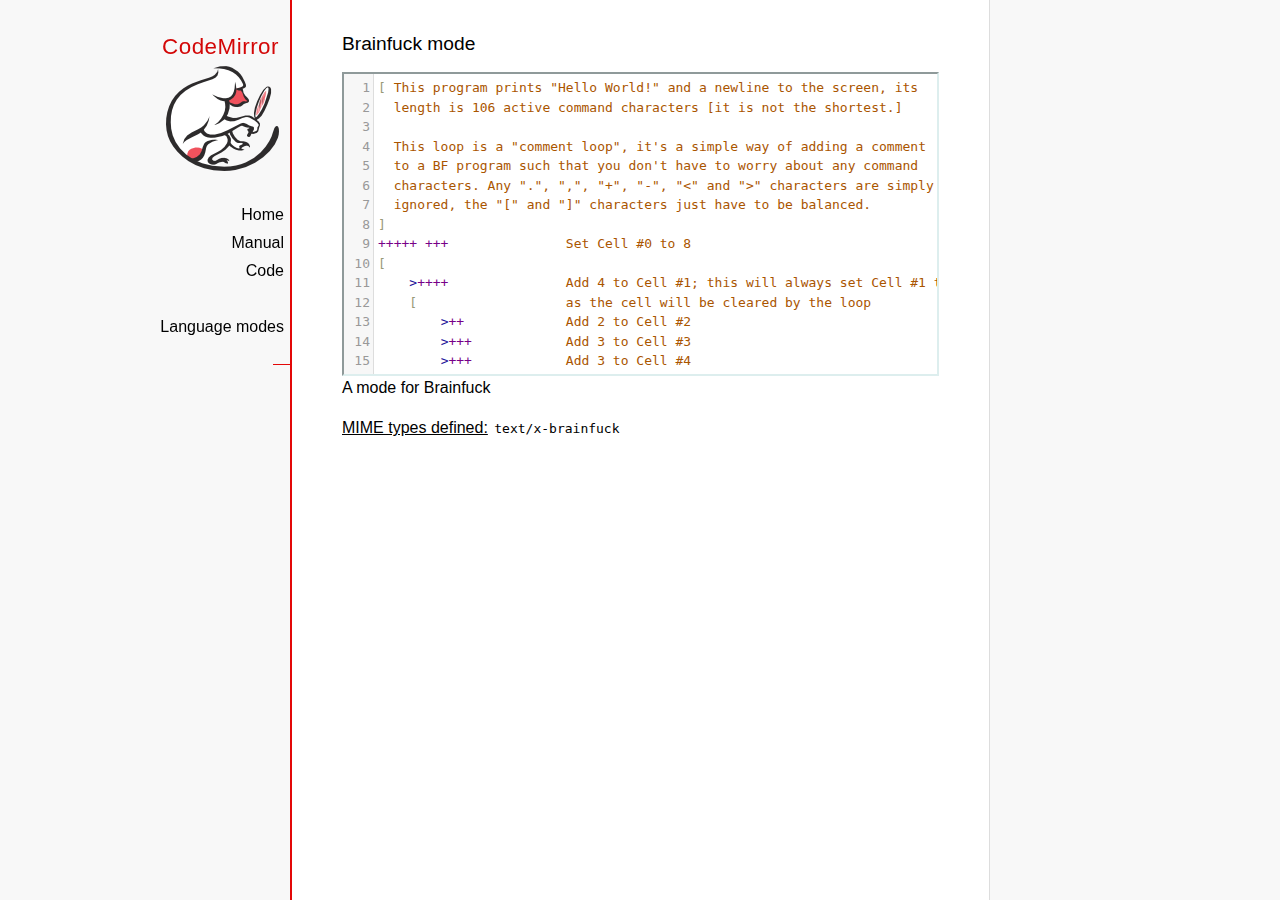
<file: LoveToCode/Dashboard/static/ProjectDashboard/codemirror/mode/brainfuck/index.html>
<!doctype html>

<title>CodeMirror: Brainfuck mode</title>
<meta charset="utf-8"/>
<link rel=stylesheet href="../../doc/docs.css">

<link rel="stylesheet" href="../../lib/codemirror.css">
<script src="../../lib/codemirror.js"></script>
<script src="../../addon/edit/matchbrackets.js"></script>
<script src="./brainfuck.js"></script>
<style>
	.CodeMirror { border: 2px inset #dee; }
    </style>
<div id=nav>
  <a href="http://codemirror.net"><h1>CodeMirror</h1><img id=logo src="../../doc/logo.png"></a>

  <ul>
    <li><a href="../../index.html">Home</a>
    <li><a href="../../doc/manual.html">Manual</a>
    <li><a href="https://github.com/codemirror/codemirror">Code</a>
  </ul>
  <ul>
    <li><a href="../index.html">Language modes</a>
    <li><a class=active href="#"></a>
  </ul>
</div>

<article>
<h2>Brainfuck mode</h2>
<form><textarea id="code" name="code">
[ This program prints "Hello World!" and a newline to the screen, its
  length is 106 active command characters [it is not the shortest.]

  This loop is a "comment loop", it's a simple way of adding a comment
  to a BF program such that you don't have to worry about any command
  characters. Any ".", ",", "+", "-", "&lt;" and "&gt;" characters are simply
  ignored, the "[" and "]" characters just have to be balanced.
]
+++++ +++               Set Cell #0 to 8
[
    &gt;++++               Add 4 to Cell #1; this will always set Cell #1 to 4
    [                   as the cell will be cleared by the loop
        &gt;++             Add 2 to Cell #2
        &gt;+++            Add 3 to Cell #3
        &gt;+++            Add 3 to Cell #4
        &gt;+              Add 1 to Cell #5
        &lt;&lt;&lt;&lt;-           Decrement the loop counter in Cell #1
    ]                   Loop till Cell #1 is zero; number of iterations is 4
    &gt;+                  Add 1 to Cell #2
    &gt;+                  Add 1 to Cell #3
    &gt;-                  Subtract 1 from Cell #4
    &gt;&gt;+                 Add 1 to Cell #6
    [&lt;]                 Move back to the first zero cell you find; this will
                        be Cell #1 which was cleared by the previous loop
    &lt;-                  Decrement the loop Counter in Cell #0
]                       Loop till Cell #0 is zero; number of iterations is 8

The result of this is:
Cell No :   0   1   2   3   4   5   6
Contents:   0   0  72 104  88  32   8
Pointer :   ^

&gt;&gt;.                     Cell #2 has value 72 which is 'H'
&gt;---.                   Subtract 3 from Cell #3 to get 101 which is 'e'
+++++++..+++.           Likewise for 'llo' from Cell #3
&gt;&gt;.                     Cell #5 is 32 for the space
&lt;-.                     Subtract 1 from Cell #4 for 87 to give a 'W'
&lt;.                      Cell #3 was set to 'o' from the end of 'Hello'
+++.------.--------.    Cell #3 for 'rl' and 'd'
&gt;&gt;+.                    Add 1 to Cell #5 gives us an exclamation point
&gt;++.                    And finally a newline from Cell #6
</textarea></form>

    <script>
      var editor = CodeMirror.fromTextArea(document.getElementById("code"), {
        lineNumbers: true,
        matchBrackets: true,
        mode: "text/x-brainfuck"
      });
    </script>

    <p>A mode for Brainfuck</p>

    <p><strong>MIME types defined:</strong> <code>text/x-brainfuck</code></p>
  </article>
</file>
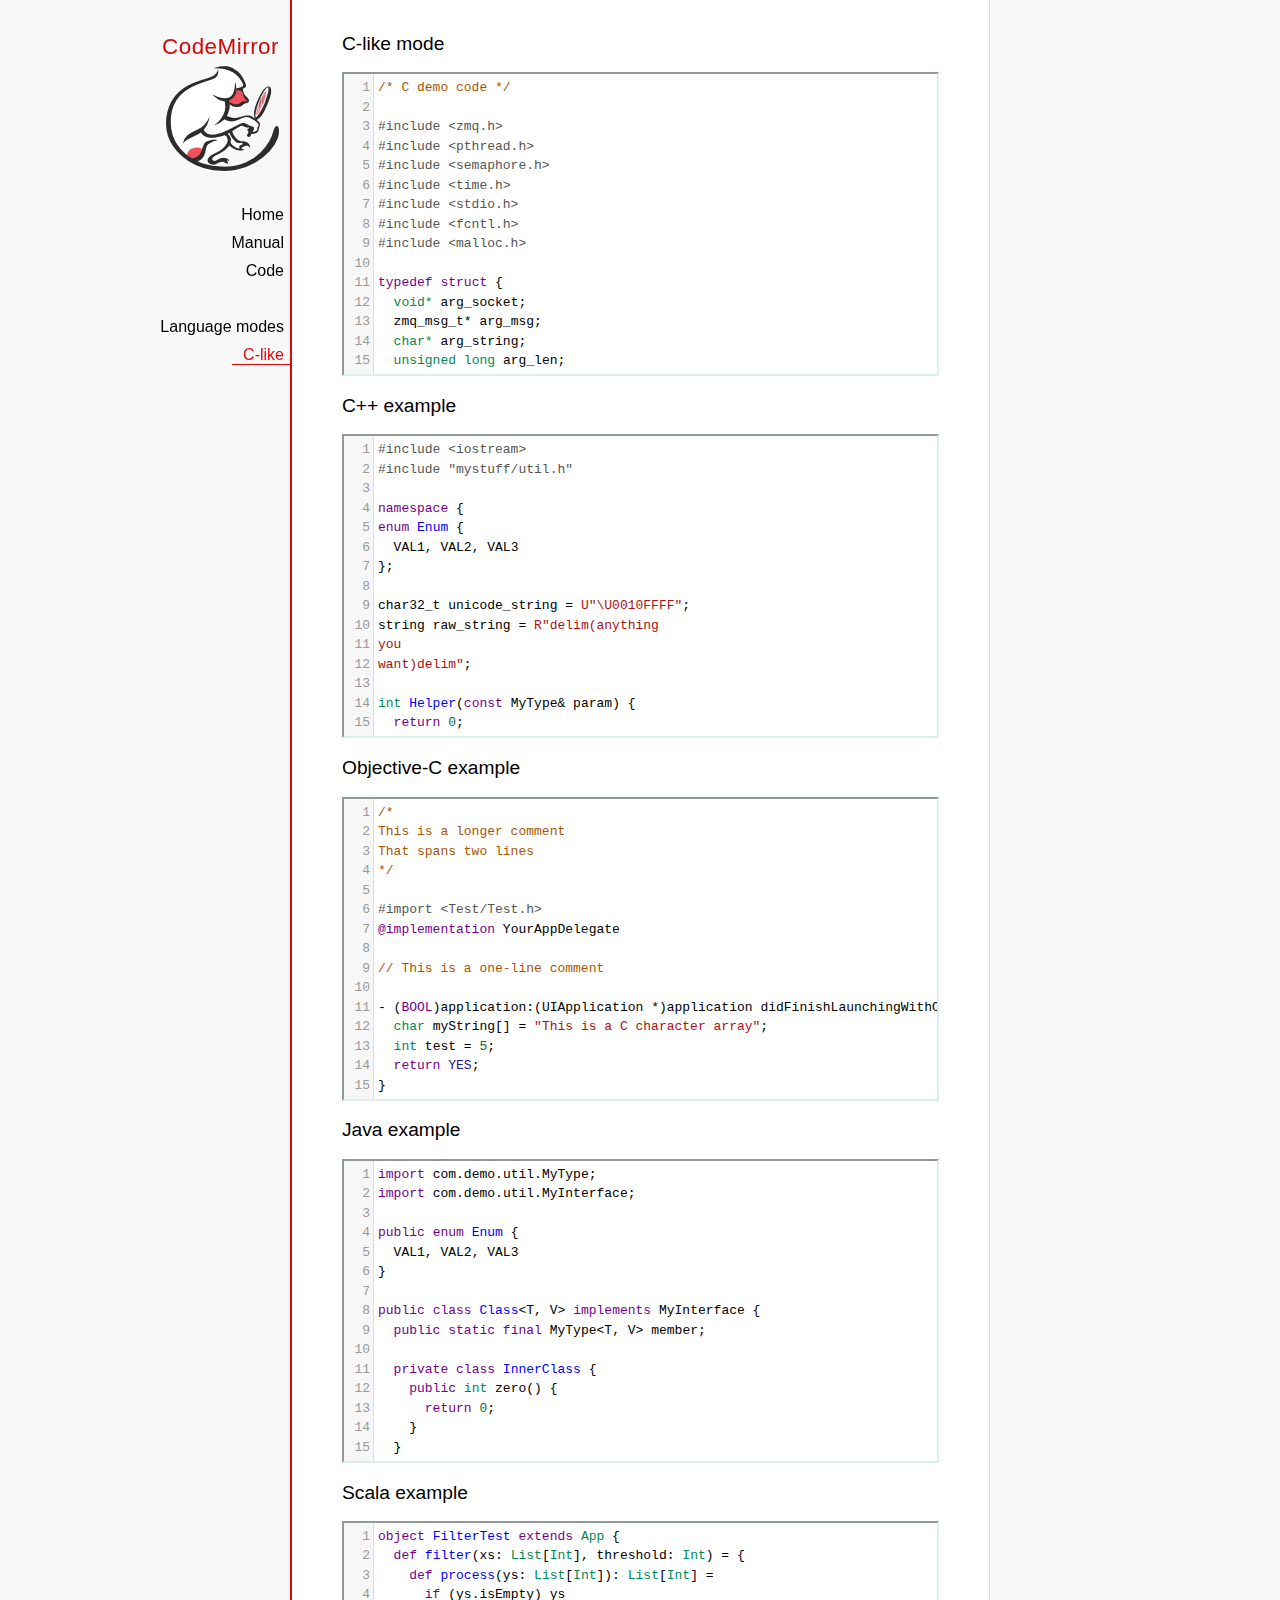
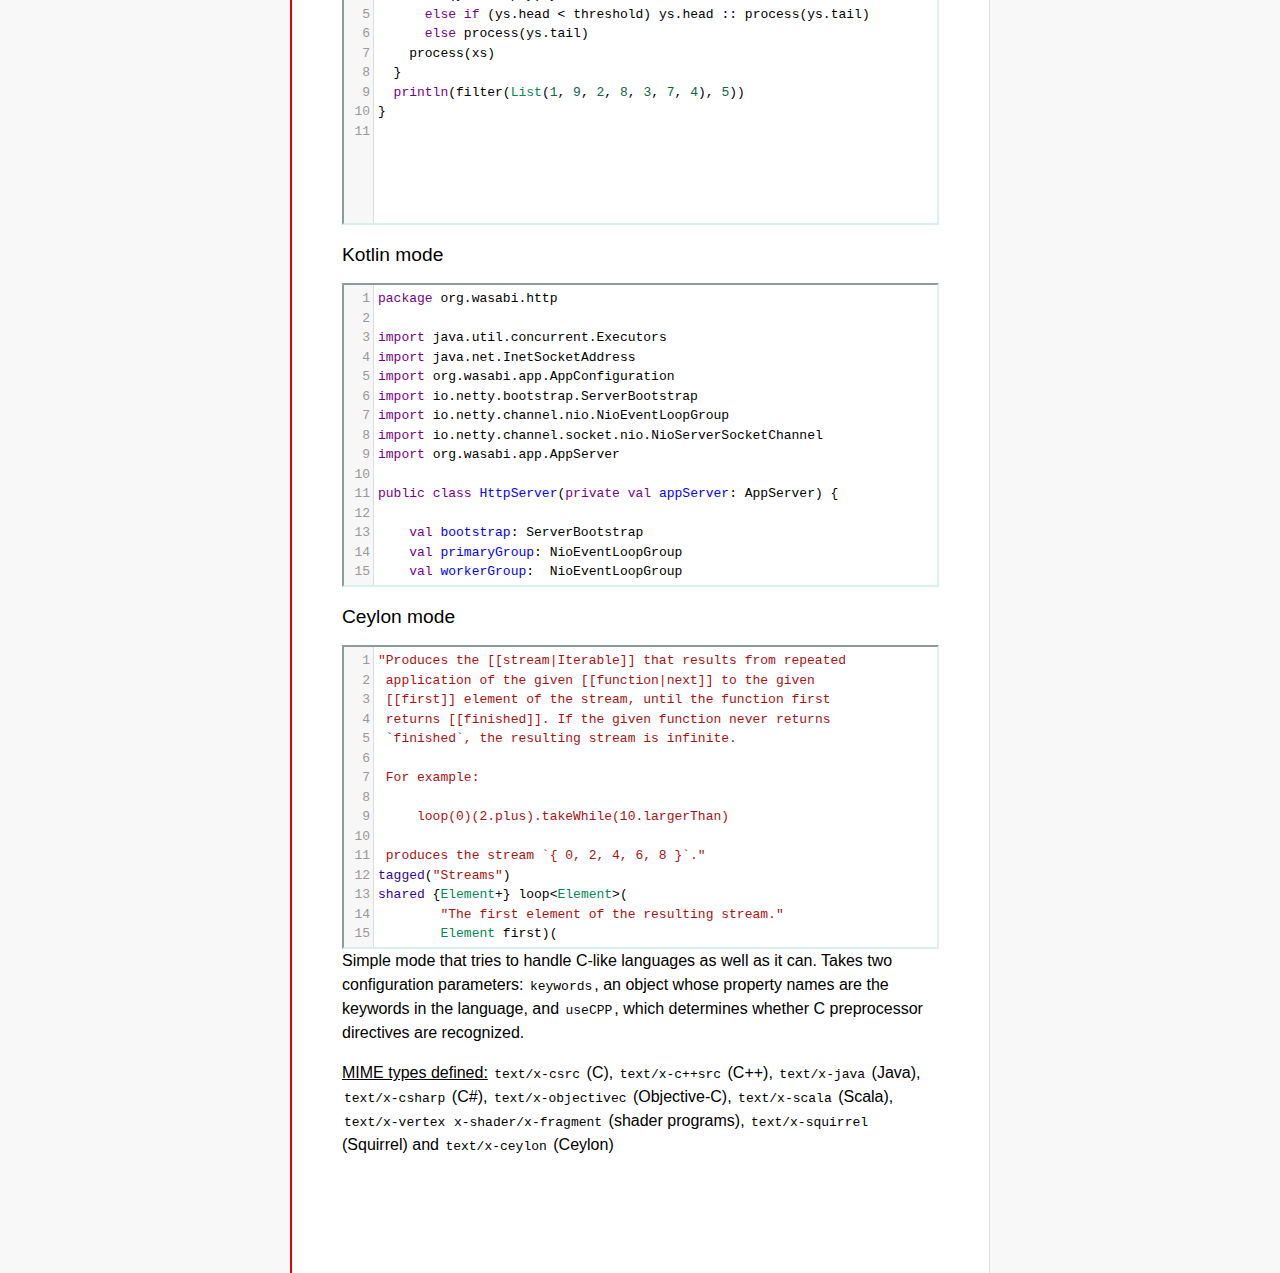
<file: LoveToCode/Dashboard/static/ProjectDashboard/codemirror/mode/clike/index.html>
<!doctype html>

<title>CodeMirror: C-like mode</title>
<meta charset="utf-8"/>
<link rel=stylesheet href="../../doc/docs.css">

<link rel="stylesheet" href="../../lib/codemirror.css">
<script src="../../lib/codemirror.js"></script>
<script src="../../addon/edit/matchbrackets.js"></script>
<link rel="stylesheet" href="../../addon/hint/show-hint.css">
<script src="../../addon/hint/show-hint.js"></script>
<script src="clike.js"></script>
<style>.CodeMirror {border: 2px inset #dee;}</style>
<div id=nav>
  <a href="http://codemirror.net"><h1>CodeMirror</h1><img id=logo src="../../doc/logo.png"></a>

  <ul>
    <li><a href="../../index.html">Home</a>
    <li><a href="../../doc/manual.html">Manual</a>
    <li><a href="https://github.com/codemirror/codemirror">Code</a>
  </ul>
  <ul>
    <li><a href="../index.html">Language modes</a>
    <li><a class=active href="#">C-like</a>
  </ul>
</div>

<article>
<h2>C-like mode</h2>

<div><textarea id="c-code">
/* C demo code */

#include <zmq.h>
#include <pthread.h>
#include <semaphore.h>
#include <time.h>
#include <stdio.h>
#include <fcntl.h>
#include <malloc.h>

typedef struct {
  void* arg_socket;
  zmq_msg_t* arg_msg;
  char* arg_string;
  unsigned long arg_len;
  int arg_int, arg_command;

  int signal_fd;
  int pad;
  void* context;
  sem_t sem;
} acl_zmq_context;

#define p(X) (context->arg_##X)

void* zmq_thread(void* context_pointer) {
  acl_zmq_context* context = (acl_zmq_context*)context_pointer;
  char ok = 'K', err = 'X';
  int res;

  while (1) {
    while ((res = sem_wait(&amp;context->sem)) == EINTR);
    if (res) {write(context->signal_fd, &amp;err, 1); goto cleanup;}
    switch(p(command)) {
    case 0: goto cleanup;
    case 1: p(socket) = zmq_socket(context->context, p(int)); break;
    case 2: p(int) = zmq_close(p(socket)); break;
    case 3: p(int) = zmq_bind(p(socket), p(string)); break;
    case 4: p(int) = zmq_connect(p(socket), p(string)); break;
    case 5: p(int) = zmq_getsockopt(p(socket), p(int), (void*)p(string), &amp;p(len)); break;
    case 6: p(int) = zmq_setsockopt(p(socket), p(int), (void*)p(string), p(len)); break;
    case 7: p(int) = zmq_send(p(socket), p(msg), p(int)); break;
    case 8: p(int) = zmq_recv(p(socket), p(msg), p(int)); break;
    case 9: p(int) = zmq_poll(p(socket), p(int), p(len)); break;
    }
    p(command) = errno;
    write(context->signal_fd, &amp;ok, 1);
  }
 cleanup:
  close(context->signal_fd);
  free(context_pointer);
  return 0;
}

void* zmq_thread_init(void* zmq_context, int signal_fd) {
  acl_zmq_context* context = malloc(sizeof(acl_zmq_context));
  pthread_t thread;

  context->context = zmq_context;
  context->signal_fd = signal_fd;
  sem_init(&amp;context->sem, 1, 0);
  pthread_create(&amp;thread, 0, &amp;zmq_thread, context);
  pthread_detach(thread);
  return context;
}
</textarea></div>

<h2>C++ example</h2>

<div><textarea id="cpp-code">
#include <iostream>
#include "mystuff/util.h"

namespace {
enum Enum {
  VAL1, VAL2, VAL3
};

char32_t unicode_string = U"\U0010FFFF";
string raw_string = R"delim(anything
you
want)delim";

int Helper(const MyType& param) {
  return 0;
}
} // namespace

class ForwardDec;

template <class T, class V>
class Class : public BaseClass {
  const MyType<T, V> member_;

 public:
  const MyType<T, V>& Method() const {
    return member_;
  }

  void Method2(MyType<T, V>* value);
}

template <class T, class V>
void Class::Method2(MyType<T, V>* value) {
  std::out << 1 >> method();
  value->Method3(member_);
  member_ = value;
}
</textarea></div>

<h2>Objective-C example</h2>

<div><textarea id="objectivec-code">
/*
This is a longer comment
That spans two lines
*/

#import <Test/Test.h>
@implementation YourAppDelegate

// This is a one-line comment

- (BOOL)application:(UIApplication *)application didFinishLaunchingWithOptions:(NSDictionary *)launchOptions{
  char myString[] = "This is a C character array";
  int test = 5;
  return YES;
}
</textarea></div>

<h2>Java example</h2>

<div><textarea id="java-code">
import com.demo.util.MyType;
import com.demo.util.MyInterface;

public enum Enum {
  VAL1, VAL2, VAL3
}

public class Class<T, V> implements MyInterface {
  public static final MyType<T, V> member;
  
  private class InnerClass {
    public int zero() {
      return 0;
    }
  }

  @Override
  public MyType method() {
    return member;
  }

  public void method2(MyType<T, V> value) {
    method();
    value.method3();
    member = value;
  }
}
</textarea></div>

<h2>Scala example</h2>

<div><textarea id="scala-code">
object FilterTest extends App {
  def filter(xs: List[Int], threshold: Int) = {
    def process(ys: List[Int]): List[Int] =
      if (ys.isEmpty) ys
      else if (ys.head < threshold) ys.head :: process(ys.tail)
      else process(ys.tail)
    process(xs)
  }
  println(filter(List(1, 9, 2, 8, 3, 7, 4), 5))
}
</textarea></div>

<h2>Kotlin mode</h2>

<div><textarea id="kotlin-code">
package org.wasabi.http

import java.util.concurrent.Executors
import java.net.InetSocketAddress
import org.wasabi.app.AppConfiguration
import io.netty.bootstrap.ServerBootstrap
import io.netty.channel.nio.NioEventLoopGroup
import io.netty.channel.socket.nio.NioServerSocketChannel
import org.wasabi.app.AppServer

public class HttpServer(private val appServer: AppServer) {

    val bootstrap: ServerBootstrap
    val primaryGroup: NioEventLoopGroup
    val workerGroup:  NioEventLoopGroup

    init {
        // Define worker groups
        primaryGroup = NioEventLoopGroup()
        workerGroup = NioEventLoopGroup()

        // Initialize bootstrap of server
        bootstrap = ServerBootstrap()

        bootstrap.group(primaryGroup, workerGroup)
        bootstrap.channel(javaClass<NioServerSocketChannel>())
        bootstrap.childHandler(NettyPipelineInitializer(appServer))
    }

    public fun start(wait: Boolean = true) {
        val channel = bootstrap.bind(appServer.configuration.port)?.sync()?.channel()

        if (wait) {
            channel?.closeFuture()?.sync()
        }
    }

    public fun stop() {
        // Shutdown all event loops
        primaryGroup.shutdownGracefully()
        workerGroup.shutdownGracefully()

        // Wait till all threads are terminated
        primaryGroup.terminationFuture().sync()
        workerGroup.terminationFuture().sync()
    }
}
</textarea></div>

<h2>Ceylon mode</h2>

<div><textarea id="ceylon-code">
"Produces the [[stream|Iterable]] that results from repeated
 application of the given [[function|next]] to the given
 [[first]] element of the stream, until the function first
 returns [[finished]]. If the given function never returns 
 `finished`, the resulting stream is infinite.

 For example:

     loop(0)(2.plus).takeWhile(10.largerThan)

 produces the stream `{ 0, 2, 4, 6, 8 }`."
tagged("Streams")
shared {Element+} loop&lt;Element&gt;(
        "The first element of the resulting stream."
        Element first)(
        "The function that produces the next element of the
         stream, given the current element. The function may
         return [[finished]] to indicate the end of the 
         stream."
        Element|Finished next(Element element))
    =&gt; let (start = first)
    object satisfies {Element+} {
        first =&gt; start;
        empty =&gt; false;
        function nextElement(Element element)
                =&gt; next(element);
        iterator()
                =&gt; object satisfies Iterator&lt;Element&gt; {
            variable Element|Finished current = start;
            shared actual Element|Finished next() {
                if (!is Finished result = current) {
                    current = nextElement(result);
                    return result;
                }
                else {
                    return finished;
                }
            }
        };
    };
</textarea></div>

    <script>
      var cEditor = CodeMirror.fromTextArea(document.getElementById("c-code"), {
        lineNumbers: true,
        matchBrackets: true,
        mode: "text/x-csrc"
      });
      var cppEditor = CodeMirror.fromTextArea(document.getElementById("cpp-code"), {
        lineNumbers: true,
        matchBrackets: true,
        mode: "text/x-c++src"
      });
      var javaEditor = CodeMirror.fromTextArea(document.getElementById("java-code"), {
        lineNumbers: true,
        matchBrackets: true,
        mode: "text/x-java"
      });
      var objectivecEditor = CodeMirror.fromTextArea(document.getElementById("objectivec-code"), {
        lineNumbers: true,
        matchBrackets: true,
        mode: "text/x-objectivec"
      });
      var scalaEditor = CodeMirror.fromTextArea(document.getElementById("scala-code"), {
        lineNumbers: true,
        matchBrackets: true,
        mode: "text/x-scala"
      });
      var kotlinEditor = CodeMirror.fromTextArea(document.getElementById("kotlin-code"), {
          lineNumbers: true,
          matchBrackets: true,
          mode: "text/x-kotlin"
      });
      var ceylonEditor = CodeMirror.fromTextArea(document.getElementById("ceylon-code"), {
          lineNumbers: true,
          matchBrackets: true,
          mode: "text/x-ceylon"
      });
      var mac = CodeMirror.keyMap.default == CodeMirror.keyMap.macDefault;
      CodeMirror.keyMap.default[(mac ? "Cmd" : "Ctrl") + "-Space"] = "autocomplete";
    </script>

    <p>Simple mode that tries to handle C-like languages as well as it
    can. Takes two configuration parameters: <code>keywords</code>, an
    object whose property names are the keywords in the language,
    and <code>useCPP</code>, which determines whether C preprocessor
    directives are recognized.</p>

    <p><strong>MIME types defined:</strong> <code>text/x-csrc</code>
    (C), <code>text/x-c++src</code> (C++), <code>text/x-java</code>
    (Java), <code>text/x-csharp</code> (C#),
    <code>text/x-objectivec</code> (Objective-C),
    <code>text/x-scala</code> (Scala), <code>text/x-vertex</code>
    <code>x-shader/x-fragment</code> (shader programs),
    <code>text/x-squirrel</code> (Squirrel) and
    <code>text/x-ceylon</code> (Ceylon)</p>
</article>
</file>
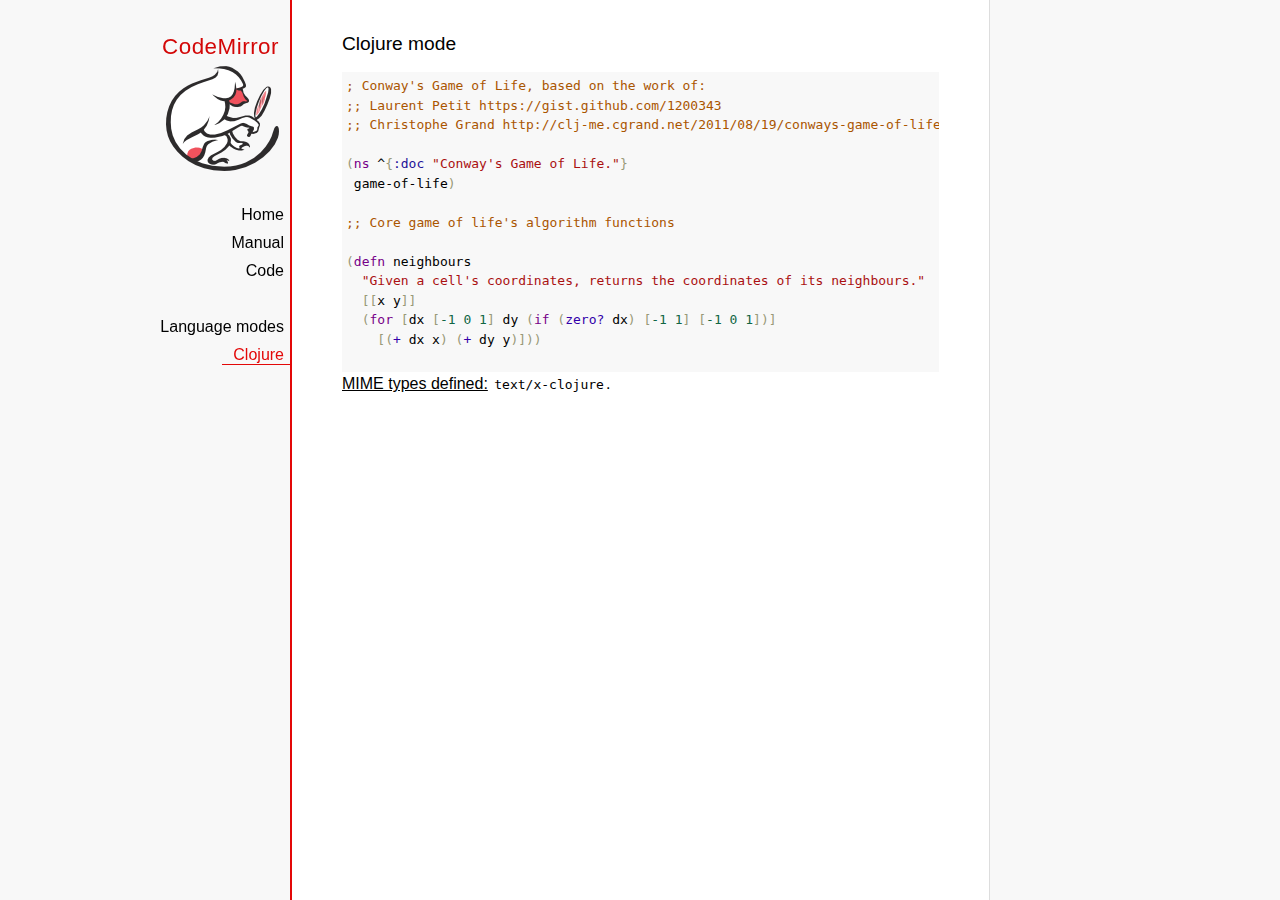
<file: LoveToCode/Dashboard/static/ProjectDashboard/codemirror/mode/clojure/index.html>
<!doctype html>

<title>CodeMirror: Clojure mode</title>
<meta charset="utf-8"/>
<link rel=stylesheet href="../../doc/docs.css">

<link rel="stylesheet" href="../../lib/codemirror.css">
<script src="../../lib/codemirror.js"></script>
<script src="clojure.js"></script>
<style>.CodeMirror {background: #f8f8f8;}</style>
<div id=nav>
  <a href="http://codemirror.net"><h1>CodeMirror</h1><img id=logo src="../../doc/logo.png"></a>

  <ul>
    <li><a href="../../index.html">Home</a>
    <li><a href="../../doc/manual.html">Manual</a>
    <li><a href="https://github.com/codemirror/codemirror">Code</a>
  </ul>
  <ul>
    <li><a href="../index.html">Language modes</a>
    <li><a class=active href="#">Clojure</a>
  </ul>
</div>

<article>
<h2>Clojure mode</h2>
<form><textarea id="code" name="code">
; Conway's Game of Life, based on the work of:
;; Laurent Petit https://gist.github.com/1200343
;; Christophe Grand http://clj-me.cgrand.net/2011/08/19/conways-game-of-life

(ns ^{:doc "Conway's Game of Life."}
 game-of-life)

;; Core game of life's algorithm functions

(defn neighbours
  "Given a cell's coordinates, returns the coordinates of its neighbours."
  [[x y]]
  (for [dx [-1 0 1] dy (if (zero? dx) [-1 1] [-1 0 1])]
    [(+ dx x) (+ dy y)]))

(defn step
  "Given a set of living cells, computes the new set of living cells."
  [cells]
  (set (for [[cell n] (frequencies (mapcat neighbours cells))
             :when (or (= n 3) (and (= n 2) (cells cell)))]
         cell)))

;; Utility methods for displaying game on a text terminal

(defn print-board
  "Prints a board on *out*, representing a step in the game."
  [board w h]
  (doseq [x (range (inc w)) y (range (inc h))]
    (if (= y 0) (print "\n"))
    (print (if (board [x y]) "[X]" " . "))))

(defn display-grids
  "Prints a squence of boards on *out*, representing several steps."
  [grids w h]
  (doseq [board grids]
    (print-board board w h)
    (print "\n")))

;; Launches an example board

(def
  ^{:doc "board represents the initial set of living cells"}
   board #{[2 1] [2 2] [2 3]})

(display-grids (take 3 (iterate step board)) 5 5)

;; Let's play with characters
(println \1 \a \# \\
         \" \( \newline
         \} \" \space
         \tab \return \backspace
         \u1000 \uAaAa \u9F9F)

;; Let's play with numbers
(+ 1 -1 1/2 -1/2 -0.5 0.5)

</textarea></form>
    <script>
      var editor = CodeMirror.fromTextArea(document.getElementById("code"), {});
    </script>

    <p><strong>MIME types defined:</strong> <code>text/x-clojure</code>.</p>

  </article>
</file>
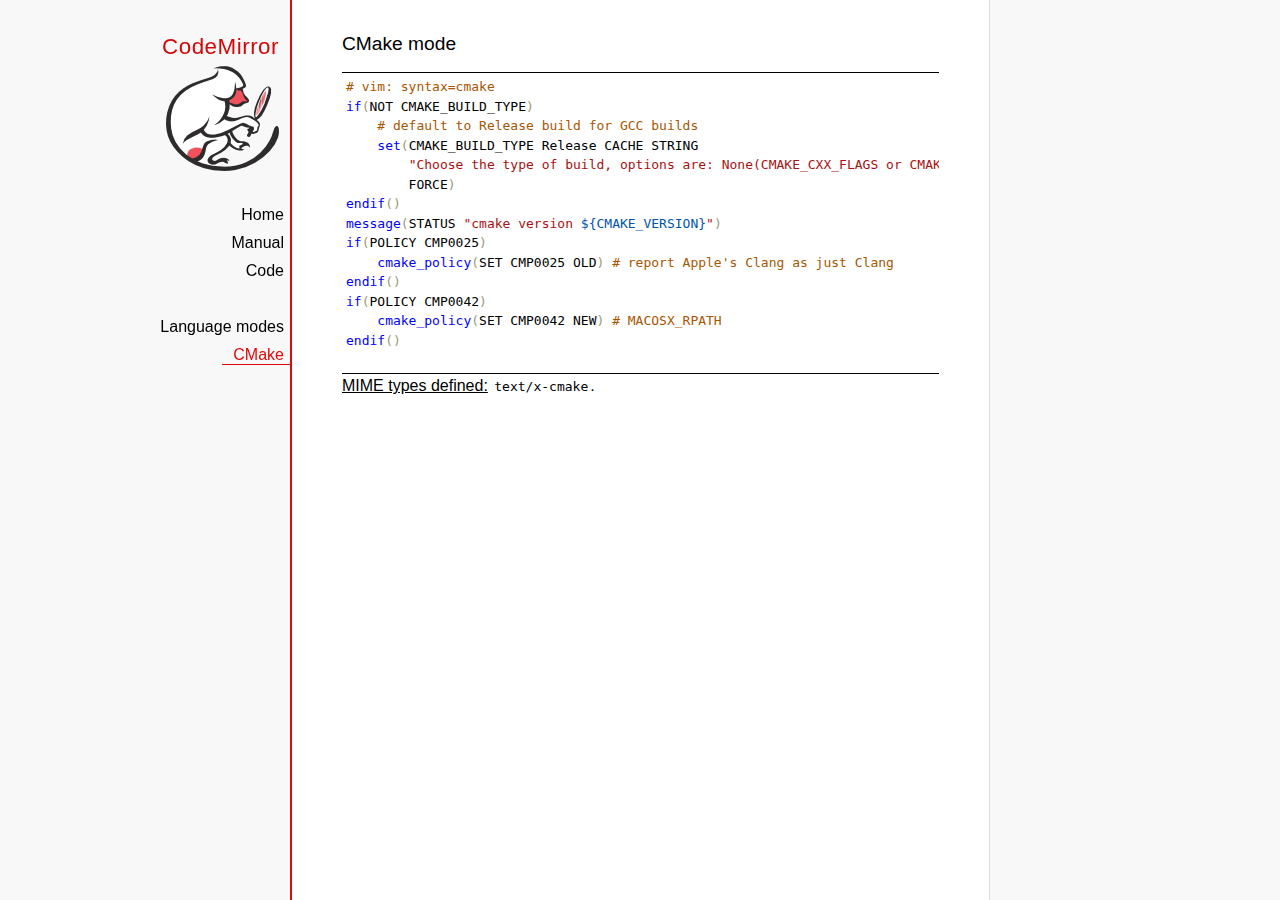
<file: LoveToCode/Dashboard/static/ProjectDashboard/codemirror/mode/cmake/index.html>
<!doctype html>

<title>CodeMirror: CMake mode</title>
<meta charset="utf-8"/>
<link rel=stylesheet href="../../doc/docs.css">

<link rel="stylesheet" href="../../lib/codemirror.css">
<script src="../../lib/codemirror.js"></script>
<script src="../../addon/edit/matchbrackets.js"></script>
<script src="cmake.js"></script>
<style>
      .CodeMirror {border-top: 1px solid black; border-bottom: 1px solid black;}
      .cm-s-default span.cm-arrow { color: red; }
    </style>
<div id=nav>
  <a href="http://codemirror.net"><h1>CodeMirror</h1><img id=logo src="../../doc/logo.png"></a>

  <ul>
    <li><a href="../../index.html">Home</a>
    <li><a href="../../doc/manual.html">Manual</a>
    <li><a href="https://github.com/codemirror/codemirror">Code</a>
  </ul>
  <ul>
    <li><a href="../index.html">Language modes</a>
    <li><a class=active href="#">CMake</a>
  </ul>
</div>

<article>
<h2>CMake mode</h2>
<form><textarea id="code" name="code">
# vim: syntax=cmake
if(NOT CMAKE_BUILD_TYPE)
    # default to Release build for GCC builds
    set(CMAKE_BUILD_TYPE Release CACHE STRING
        "Choose the type of build, options are: None(CMAKE_CXX_FLAGS or CMAKE_C_FLAGS used) Debug Release RelWithDebInfo MinSizeRel."
        FORCE)
endif()
message(STATUS "cmake version ${CMAKE_VERSION}")
if(POLICY CMP0025)
    cmake_policy(SET CMP0025 OLD) # report Apple's Clang as just Clang
endif()
if(POLICY CMP0042)
    cmake_policy(SET CMP0042 NEW) # MACOSX_RPATH
endif()

project (x265)
cmake_minimum_required (VERSION 2.8.8) # OBJECT libraries require 2.8.8
include(CheckIncludeFiles)
include(CheckFunctionExists)
include(CheckSymbolExists)
include(CheckCXXCompilerFlag)

# X265_BUILD must be incremented each time the public API is changed
set(X265_BUILD 48)
configure_file("${PROJECT_SOURCE_DIR}/x265.def.in"
               "${PROJECT_BINARY_DIR}/x265.def")
configure_file("${PROJECT_SOURCE_DIR}/x265_config.h.in"
               "${PROJECT_BINARY_DIR}/x265_config.h")

SET(CMAKE_MODULE_PATH "${PROJECT_SOURCE_DIR}/cmake" "${CMAKE_MODULE_PATH}")

# System architecture detection
string(TOLOWER "${CMAKE_SYSTEM_PROCESSOR}" SYSPROC)
set(X86_ALIASES x86 i386 i686 x86_64 amd64)
list(FIND X86_ALIASES "${SYSPROC}" X86MATCH)
if("${SYSPROC}" STREQUAL "" OR X86MATCH GREATER "-1")
    message(STATUS "Detected x86 target processor")
    set(X86 1)
    add_definitions(-DX265_ARCH_X86=1)
    if("${CMAKE_SIZEOF_VOID_P}" MATCHES 8)
        set(X64 1)
        add_definitions(-DX86_64=1)
    endif()
elseif(${SYSPROC} STREQUAL "armv6l")
    message(STATUS "Detected ARM target processor")
    set(ARM 1)
    add_definitions(-DX265_ARCH_ARM=1 -DHAVE_ARMV6=1)
else()
    message(STATUS "CMAKE_SYSTEM_PROCESSOR value `${CMAKE_SYSTEM_PROCESSOR}` is unknown")
    message(STATUS "Please add this value near ${CMAKE_CURRENT_LIST_FILE}:${CMAKE_CURRENT_LIST_LINE}")
endif()

if(UNIX)
    list(APPEND PLATFORM_LIBS pthread)
    find_library(LIBRT rt)
    if(LIBRT)
        list(APPEND PLATFORM_LIBS rt)
    endif()
    find_package(Numa)
    if(NUMA_FOUND)
        list(APPEND CMAKE_REQUIRED_LIBRARIES ${NUMA_LIBRARY})
        check_symbol_exists(numa_node_of_cpu numa.h NUMA_V2)
        if(NUMA_V2)
            add_definitions(-DHAVE_LIBNUMA)
            message(STATUS "libnuma found, building with support for NUMA nodes")
            list(APPEND PLATFORM_LIBS ${NUMA_LIBRARY})
            link_directories(${NUMA_LIBRARY_DIR})
            include_directories(${NUMA_INCLUDE_DIR})
        endif()
    endif()
    mark_as_advanced(LIBRT NUMA_FOUND)
endif(UNIX)

if(X64 AND NOT WIN32)
    option(ENABLE_PIC "Enable Position Independent Code" ON)
else()
    option(ENABLE_PIC "Enable Position Independent Code" OFF)
endif(X64 AND NOT WIN32)

# Compiler detection
if(CMAKE_GENERATOR STREQUAL "Xcode")
  set(XCODE 1)
endif()
if (APPLE)
  add_definitions(-DMACOS)
endif()
</textarea></form>
    <script>
      var editor = CodeMirror.fromTextArea(document.getElementById("code"), {
        mode: "text/x-cmake",
        matchBrackets: true,
        indentUnit: 4
      });
    </script>

    <p><strong>MIME types defined:</strong> <code>text/x-cmake</code>.</p>

  </article>
</file>
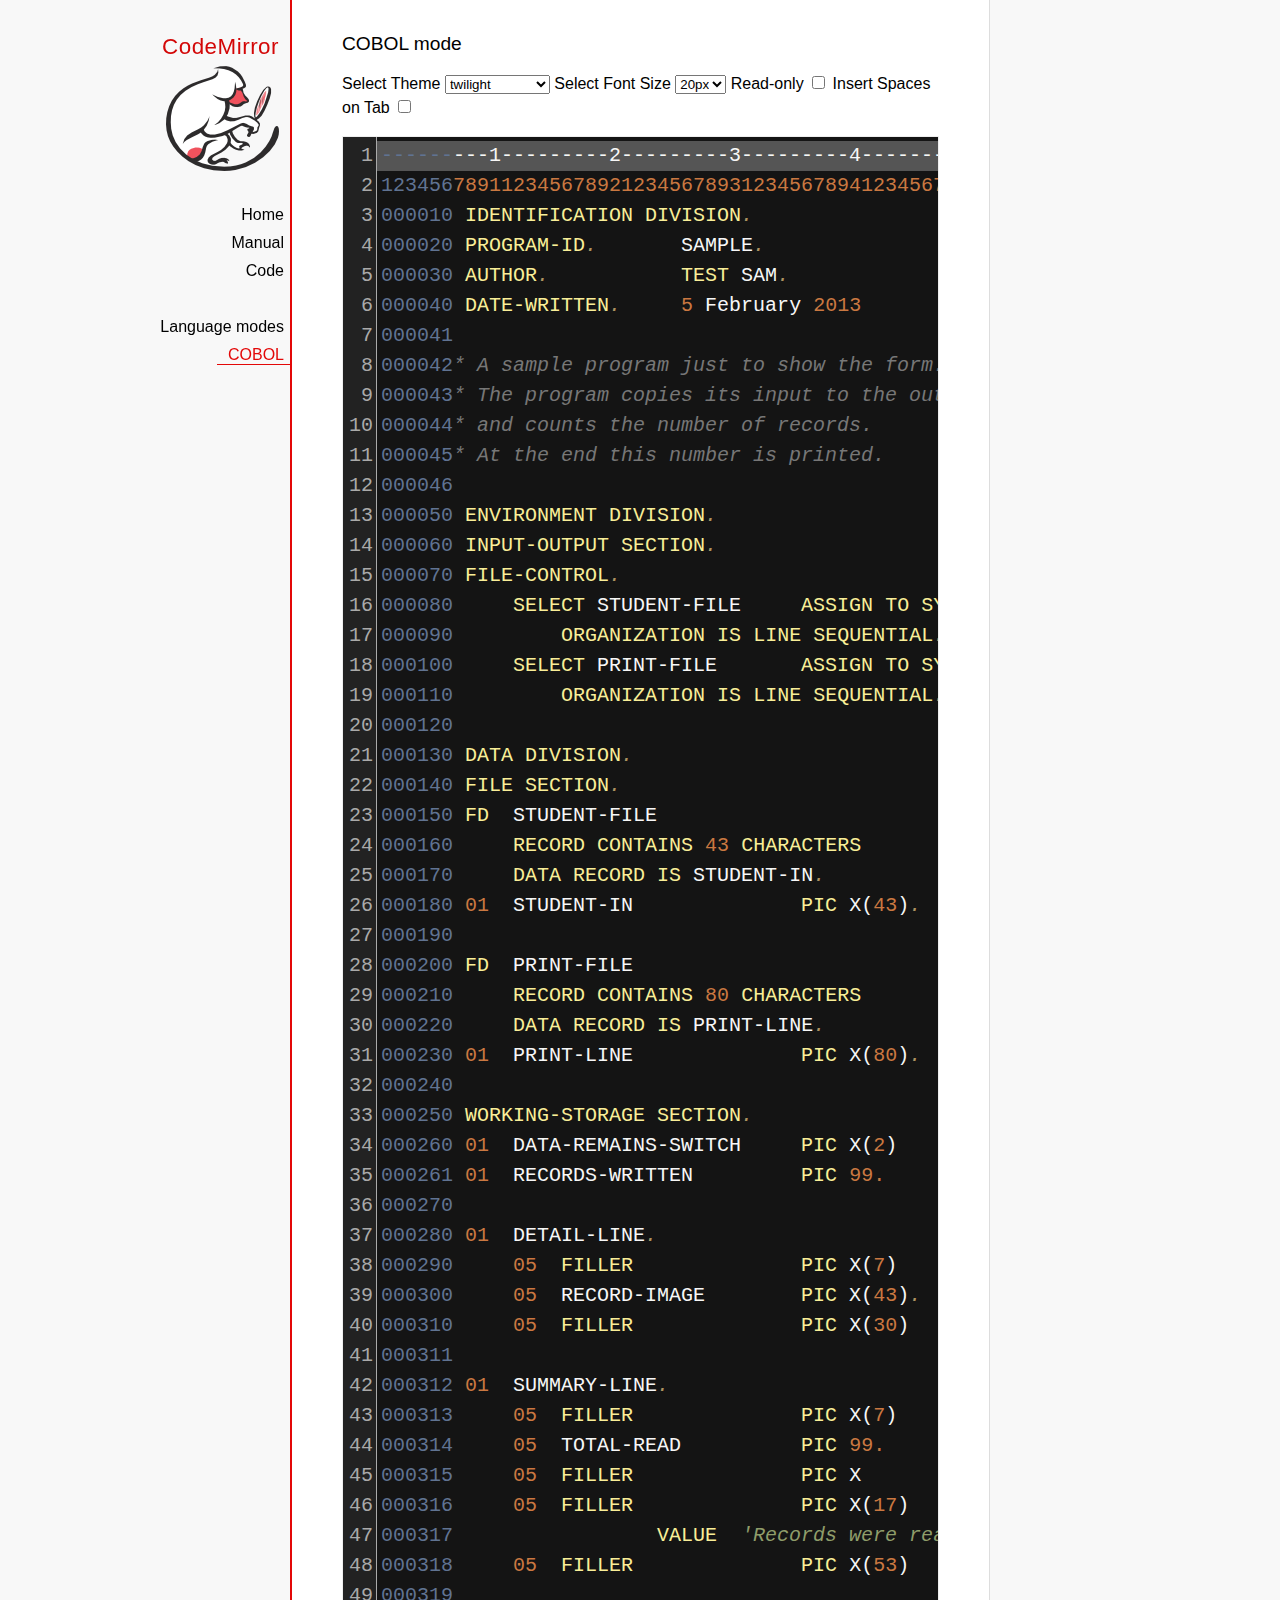
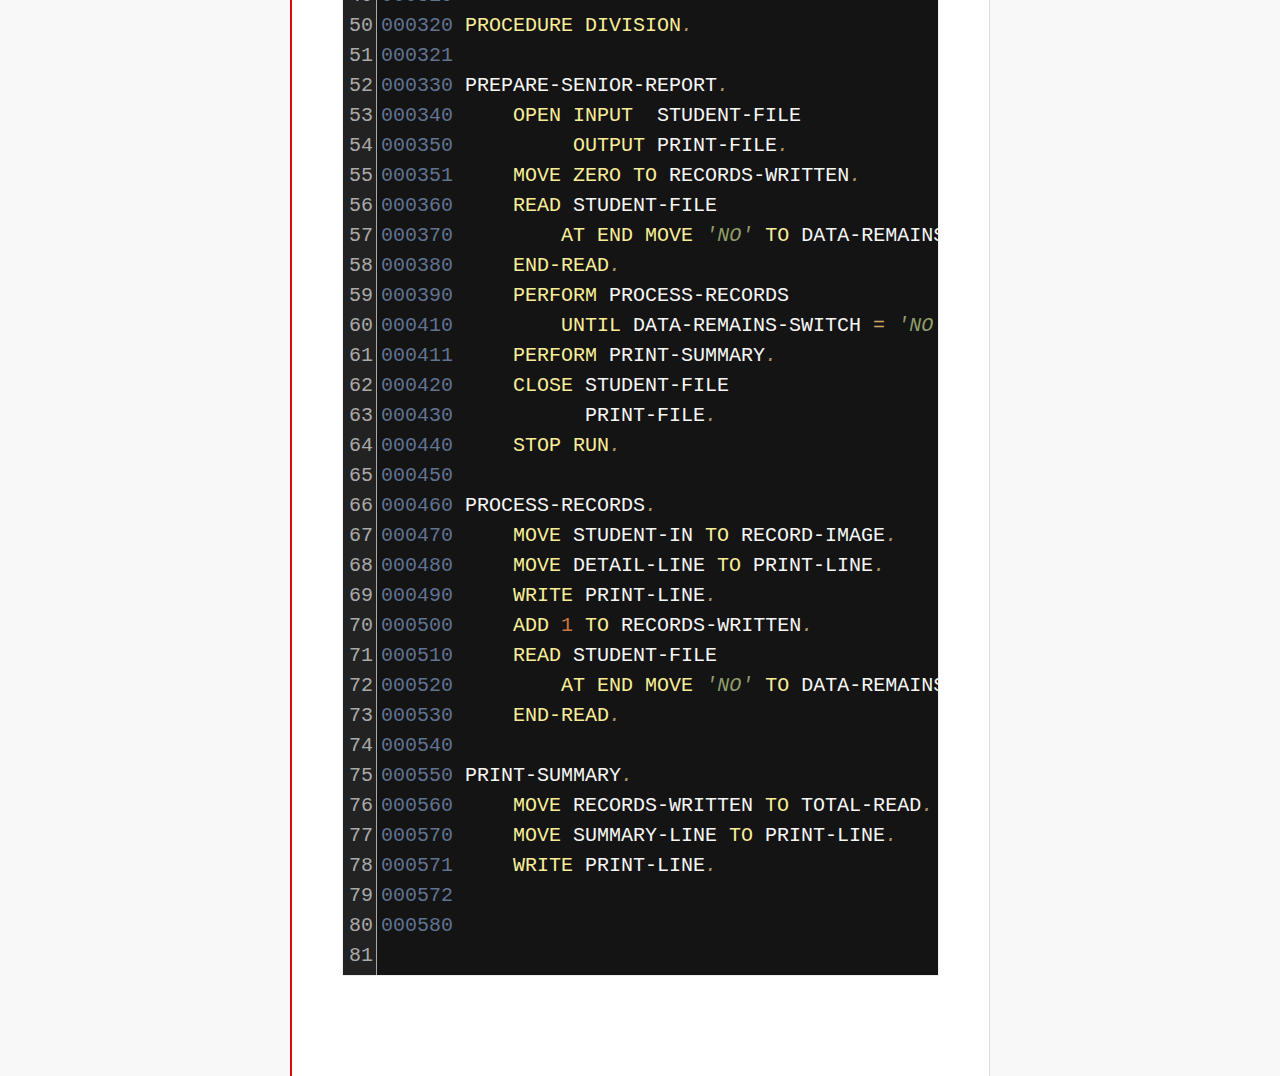
<file: LoveToCode/Dashboard/static/ProjectDashboard/codemirror/mode/cobol/index.html>
<!doctype html>

<title>CodeMirror: COBOL mode</title>
<meta charset="utf-8"/>
<link rel=stylesheet href="../../doc/docs.css">

<link rel="stylesheet" href="../../lib/codemirror.css">
<link rel="stylesheet" href="../../theme/neat.css">
<link rel="stylesheet" href="../../theme/elegant.css">
<link rel="stylesheet" href="../../theme/erlang-dark.css">
<link rel="stylesheet" href="../../theme/night.css">
<link rel="stylesheet" href="../../theme/monokai.css">
<link rel="stylesheet" href="../../theme/cobalt.css">
<link rel="stylesheet" href="../../theme/eclipse.css">
<link rel="stylesheet" href="../../theme/rubyblue.css">
<link rel="stylesheet" href="../../theme/lesser-dark.css">
<link rel="stylesheet" href="../../theme/xq-dark.css">
<link rel="stylesheet" href="../../theme/xq-light.css">
<link rel="stylesheet" href="../../theme/ambiance.css">
<link rel="stylesheet" href="../../theme/blackboard.css">
<link rel="stylesheet" href="../../theme/vibrant-ink.css">
<link rel="stylesheet" href="../../theme/solarized.css">
<link rel="stylesheet" href="../../theme/twilight.css">
<link rel="stylesheet" href="../../theme/midnight.css">
<link rel="stylesheet" href="../../addon/dialog/dialog.css">
<script src="../../lib/codemirror.js"></script>
<script src="../../addon/edit/matchbrackets.js"></script>
<script src="cobol.js"></script>
<script src="../../addon/selection/active-line.js"></script>
<script src="../../addon/search/search.js"></script>
<script src="../../addon/dialog/dialog.js"></script>
<script src="../../addon/search/searchcursor.js"></script>
<style>
        .CodeMirror {
          border: 1px solid #eee;
          font-size : 20px;
          height : auto !important;
        }
        .CodeMirror-activeline-background {background: #555555 !important;}
    </style>
<div id=nav>
  <a href="http://codemirror.net"><h1>CodeMirror</h1><img id=logo src="../../doc/logo.png"></a>

  <ul>
    <li><a href="../../index.html">Home</a>
    <li><a href="../../doc/manual.html">Manual</a>
    <li><a href="https://github.com/codemirror/codemirror">Code</a>
  </ul>
  <ul>
    <li><a href="../index.html">Language modes</a>
    <li><a class=active href="#">COBOL</a>
  </ul>
</div>

<article>
<h2>COBOL mode</h2>

    <p> Select Theme <select onchange="selectTheme()" id="selectTheme">
        <option>default</option>
        <option>ambiance</option>
        <option>blackboard</option>
        <option>cobalt</option>
        <option>eclipse</option>
        <option>elegant</option>
        <option>erlang-dark</option>
        <option>lesser-dark</option>
        <option>midnight</option>
        <option>monokai</option>
        <option>neat</option>
        <option>night</option>
        <option>rubyblue</option>
        <option>solarized dark</option>
        <option>solarized light</option>
        <option selected>twilight</option>
        <option>vibrant-ink</option>
        <option>xq-dark</option>
        <option>xq-light</option>
    </select>    Select Font Size <select onchange="selectFontsize()" id="selectFontSize">
          <option value="13px">13px</option>
          <option value="14px">14px</option>
          <option value="16px">16px</option>
          <option value="18px">18px</option>
          <option value="20px" selected="selected">20px</option>
          <option value="24px">24px</option>
          <option value="26px">26px</option>
          <option value="28px">28px</option>
          <option value="30px">30px</option>
          <option value="32px">32px</option>
          <option value="34px">34px</option>
          <option value="36px">36px</option>
        </select>
<label for="checkBoxReadOnly">Read-only</label>
<input type="checkbox" id="checkBoxReadOnly" onchange="selectReadOnly()">
<label for="id_tabToIndentSpace">Insert Spaces on Tab</label>
<input type="checkbox" id="id_tabToIndentSpace" onchange="tabToIndentSpace()">
</p>
<textarea id="code" name="code">
---------1---------2---------3---------4---------5---------6---------7---------8
12345678911234567892123456789312345678941234567895123456789612345678971234567898
000010 IDENTIFICATION DIVISION.                                        MODTGHERE
000020 PROGRAM-ID.       SAMPLE.
000030 AUTHOR.           TEST SAM. 
000040 DATE-WRITTEN.     5 February 2013
000041
000042* A sample program just to show the form.
000043* The program copies its input to the output,
000044* and counts the number of records.
000045* At the end this number is printed.
000046
000050 ENVIRONMENT DIVISION.
000060 INPUT-OUTPUT SECTION.
000070 FILE-CONTROL.
000080     SELECT STUDENT-FILE     ASSIGN TO SYSIN
000090         ORGANIZATION IS LINE SEQUENTIAL.
000100     SELECT PRINT-FILE       ASSIGN TO SYSOUT
000110         ORGANIZATION IS LINE SEQUENTIAL.
000120
000130 DATA DIVISION.
000140 FILE SECTION.
000150 FD  STUDENT-FILE
000160     RECORD CONTAINS 43 CHARACTERS
000170     DATA RECORD IS STUDENT-IN.
000180 01  STUDENT-IN              PIC X(43).
000190
000200 FD  PRINT-FILE
000210     RECORD CONTAINS 80 CHARACTERS
000220     DATA RECORD IS PRINT-LINE.
000230 01  PRINT-LINE              PIC X(80).
000240
000250 WORKING-STORAGE SECTION.
000260 01  DATA-REMAINS-SWITCH     PIC X(2)      VALUE SPACES.
000261 01  RECORDS-WRITTEN         PIC 99.
000270
000280 01  DETAIL-LINE.
000290     05  FILLER              PIC X(7)      VALUE SPACES.
000300     05  RECORD-IMAGE        PIC X(43).
000310     05  FILLER              PIC X(30)     VALUE SPACES.
000311 
000312 01  SUMMARY-LINE.
000313     05  FILLER              PIC X(7)      VALUE SPACES.
000314     05  TOTAL-READ          PIC 99.
000315     05  FILLER              PIC X         VALUE SPACE.
000316     05  FILLER              PIC X(17)     
000317                 VALUE  'Records were read'.
000318     05  FILLER              PIC X(53)     VALUE SPACES.
000319
000320 PROCEDURE DIVISION.
000321
000330 PREPARE-SENIOR-REPORT.
000340     OPEN INPUT  STUDENT-FILE
000350          OUTPUT PRINT-FILE.
000351     MOVE ZERO TO RECORDS-WRITTEN.
000360     READ STUDENT-FILE
000370         AT END MOVE 'NO' TO DATA-REMAINS-SWITCH
000380     END-READ.
000390     PERFORM PROCESS-RECORDS
000410         UNTIL DATA-REMAINS-SWITCH = 'NO'.
000411     PERFORM PRINT-SUMMARY.
000420     CLOSE STUDENT-FILE
000430           PRINT-FILE.
000440     STOP RUN.
000450
000460 PROCESS-RECORDS.
000470     MOVE STUDENT-IN TO RECORD-IMAGE.
000480     MOVE DETAIL-LINE TO PRINT-LINE.
000490     WRITE PRINT-LINE.
000500     ADD 1 TO RECORDS-WRITTEN.
000510     READ STUDENT-FILE
000520         AT END MOVE 'NO' TO DATA-REMAINS-SWITCH
000530     END-READ. 
000540
000550 PRINT-SUMMARY.
000560     MOVE RECORDS-WRITTEN TO TOTAL-READ.
000570     MOVE SUMMARY-LINE TO PRINT-LINE.
000571     WRITE PRINT-LINE. 
000572
000580
</textarea>
    <script>
      var editor = CodeMirror.fromTextArea(document.getElementById("code"), {
        lineNumbers: true,
        matchBrackets: true,
        mode: "text/x-cobol",
        theme : "twilight",
        styleActiveLine: true,
        showCursorWhenSelecting : true,  
      });
      function selectTheme() {
        var themeInput = document.getElementById("selectTheme");
        var theme = themeInput.options[themeInput.selectedIndex].innerHTML;
        editor.setOption("theme", theme);
      }
      function selectFontsize() {
        var fontSizeInput = document.getElementById("selectFontSize");
        var fontSize = fontSizeInput.options[fontSizeInput.selectedIndex].innerHTML;
        editor.getWrapperElement().style.fontSize = fontSize;
        editor.refresh();
      }
      function selectReadOnly() {
        editor.setOption("readOnly", document.getElementById("checkBoxReadOnly").checked);
      }
      function tabToIndentSpace() {
        if (document.getElementById("id_tabToIndentSpace").checked) {
            editor.setOption("extraKeys", {Tab: function(cm) { cm.replaceSelection("    ", "end"); }});
        } else {
            editor.setOption("extraKeys", {Tab: function(cm) { cm.replaceSelection("    ", "end"); }});
        }
      }
    </script>
  </article>
</file>
<file: LoveToCode/Dashboard/static/ProjectDashboard/codemirror/doc/docs.css>
@font-face {
  font-family: 'Source Sans Pro';
  font-style: normal;
  font-weight: 400;
  src: local('Source Sans Pro'), local('SourceSansPro-Regular'), url(//themes.googleusercontent.com/static/fonts/sourcesanspro/v5/ODelI1aHBYDBqgeIAH2zlBM0YzuT7MdOe03otPbuUS0.woff) format('woff');
}

body, html { margin: 0; padding: 0; height: 100%; }
section, article { display: block; padding: 0; }

body {
  background: #f8f8f8;
  font-family: 'Source Sans Pro', Helvetica, Arial, sans-serif;
  line-height: 1.5;
}

p { margin-top: 0; }

h2, h3, h1 {
  font-weight: normal;
  margin-bottom: .7em;
}
h1 { font-size: 140%; }
h2 { font-size: 120%; }
h3 { font-size: 110%; }
article > h2:first-child, section:first-child > h2 { margin-top: 0; }

#nav h1 {
  margin-right: 12px;
  margin-top: 0;
  margin-bottom: 2px;
  color: #d30707;
  letter-spacing: .5px;
}

a, a:visited, a:link, .quasilink {
  color: #A21313;
  text-decoration: none;
}

em {
  padding-right: 2px;
}

.quasilink {
  cursor: pointer;
}

article {
  max-width: 700px;
  margin: 0 0 0 160px;
  border-left: 2px solid #E30808;
  border-right: 1px solid #ddd;
  padding: 30px 50px 100px 50px;
  background: white;
  z-index: 2;
  position: relative;
  min-height: 100%;
  box-sizing: border-box;
  -moz-box-sizing: border-box;
}

#nav {
  position: fixed;
  padding-top: 30px;
  max-height: 100%;
  box-sizing: -moz-border-box;
  box-sizing: border-box;
  overflow-y: auto;
  left: 0; right: none;
  width: 160px;
  text-align: right;
  z-index: 1;
}

@media screen and (min-width: 1000px) {
  article {
    margin: 0 auto;
  }
  #nav {
    right: 50%;
    width: auto;
    border-right: 349px solid transparent;
  }
}

#nav ul {
  display: block;
  margin: 0; padding: 0;
  margin-bottom: 32px;
}

#nav li {
  display: block;
  margin-bottom: 4px;
}

#nav li ul {
  font-size: 80%;
  margin-bottom: 0;
  display: none;
}

#nav li.active ul {
  display: block;
}

#nav li li a {
  padding-right: 20px;
  display: inline-block;
}

#nav ul a {
  color: black;
  padding: 0 7px 1px 11px;
}

#nav ul a.active, #nav ul a:hover {
  border-bottom: 1px solid #E30808;
  margin-bottom: -1px;
  color: #E30808;
}

#logo {
  border: 0;
  margin-right: 12px;
  margin-bottom: 25px;
}

section {
  border-top: 1px solid #E30808;
  margin: 1.5em 0;
}

section.first {
  border: none;
  margin-top: 0;
}

#demo {
  position: relative;
}

#demolist {
  position: absolute;
  right: 5px;
  top: 5px;
  z-index: 25;
}

.yinyang {
  position: absolute;
  top: -10px;
  left: 0; right: 0;
  margin: auto;
  display: block;
  height: 120px;
}

.actions {
  margin: 1em 0 0;
  min-height: 100px;
  position: relative;
}

.actionspicture {
  pointer-events: none;
  position: absolute;
  height: 100px;
  top: 0; left: 0; right: 0;
}

.actionlink {
  pointer-events: auto;
  font-family: arial;
  font-size: 80%;
  font-weight: bold;
  position: absolute;
  top: 0; bottom: 0;
  line-height: 1;
  height: 1em;
  margin: auto;
}

.actionlink.download {
  color: white;
  right: 50%;
  margin-right: 13px;
  text-shadow: -1px 1px 3px #b00, -1px -1px 3px #b00, 1px 0px 3px #b00;
}

.actionlink.fund {
  color: #b00;
  left: 50%;
  margin-left: 15px;
}

.actionlink:hover {
  text-decoration: underline;
}

.actionlink a {
  color: inherit;
}

.actionsleft {
  float: left;
}

.actionsright {
  float: right;
  text-align: right;
}

@media screen and (max-width: 800px) {
  .actions {
    padding-top: 120px;
  }
  .actionsleft, .actionsright {
    float: none;
    text-align: left;
    margin-bottom: 1em;
  }
}

th {
  text-decoration: underline;
  font-weight: normal;
  text-align: left;
}

#features ul {
  list-style: none;
  margin: 0 0 1em;
  padding: 0 0 0 1.2em;
}

#features li:before {
  content: "-";
  width: 1em;
  display: inline-block;
  padding: 0;
  margin: 0;
  margin-left: -1em;
}

.rel {
  margin-bottom: 0;
}
.rel-note {
  margin-top: 0;
  color: #555;
}

pre {
  padding-left: 15px;
  border-left: 2px solid #ddd;
}

code {
  padding: 0 2px;
}

strong {
  text-decoration: underline;
  font-weight: normal;
}

.field {
  border: 1px solid #A21313;
}
</file>
<file: LoveToCode/Dashboard/static/ProjectDashboard/codemirror/lib/codemirror.css>
/* BASICS */

.CodeMirror {
  /* Set height, width, borders, and global font properties here */
  font-family: monospace;
  height: 300px;
  color: black;
  direction: ltr;
}

/* PADDING */

.CodeMirror-lines {
  padding: 4px 0; /* Vertical padding around content */
}
.CodeMirror pre {
  padding: 0 4px; /* Horizontal padding of content */
}

.CodeMirror-scrollbar-filler, .CodeMirror-gutter-filler {
  background-color: white; /* The little square between H and V scrollbars */
}

/* GUTTER */

.CodeMirror-gutters {
  border-right: 1px solid #ddd;
  background-color: #f7f7f7;
  white-space: nowrap;
}
.CodeMirror-linenumbers {}
.CodeMirror-linenumber {
  padding: 0 3px 0 5px;
  min-width: 20px;
  text-align: right;
  color: #999;
  white-space: nowrap;
}

.CodeMirror-guttermarker { color: black; }
.CodeMirror-guttermarker-subtle { color: #999; }

/* CURSOR */

.CodeMirror-cursor {
  border-left: 1px solid black;
  border-right: none;
  width: 0;
}
/* Shown when moving in bi-directional text */
.CodeMirror div.CodeMirror-secondarycursor {
  border-left: 1px solid silver;
}
.cm-fat-cursor .CodeMirror-cursor {
  width: auto;
  border: 0 !important;
  background: #7e7;
}
.cm-fat-cursor div.CodeMirror-cursors {
  z-index: 1;
}
.cm-fat-cursor-mark {
  background-color: rgba(20, 255, 20, 0.5);
  -webkit-animation: blink 1.06s steps(1) infinite;
  -moz-animation: blink 1.06s steps(1) infinite;
  animation: blink 1.06s steps(1) infinite;
}
.cm-animate-fat-cursor {
  width: auto;
  border: 0;
  -webkit-animation: blink 1.06s steps(1) infinite;
  -moz-animation: blink 1.06s steps(1) infinite;
  animation: blink 1.06s steps(1) infinite;
  background-color: #7e7;
}
@-moz-keyframes blink {
  0% {}
  50% { background-color: transparent; }
  100% {}
}
@-webkit-keyframes blink {
  0% {}
  50% { background-color: transparent; }
  100% {}
}
@keyframes blink {
  0% {}
  50% { background-color: transparent; }
  100% {}
}

/* Can style cursor different in overwrite (non-insert) mode */
.CodeMirror-overwrite .CodeMirror-cursor {}

.cm-tab { display: inline-block; text-decoration: inherit; }

.CodeMirror-rulers {
  position: absolute;
  left: 0; right: 0; top: -50px; bottom: -20px;
  overflow: hidden;
}
.CodeMirror-ruler {
  border-left: 1px solid #ccc;
  top: 0; bottom: 0;
  position: absolute;
}

/* DEFAULT THEME */

.cm-s-default .cm-header {color: blue;}
.cm-s-default .cm-quote {color: #090;}
.cm-negative {color: #d44;}
.cm-positive {color: #292;}
.cm-header, .cm-strong {font-weight: bold;}
.cm-em {font-style: italic;}
.cm-link {text-decoration: underline;}
.cm-strikethrough {text-decoration: line-through;}

.cm-s-default .cm-keyword {color: #708;}
.cm-s-default .cm-atom {color: #219;}
.cm-s-default .cm-number {color: #164;}
.cm-s-default .cm-def {color: #00f;}
.cm-s-default .cm-variable,
.cm-s-default .cm-punctuation,
.cm-s-default .cm-property,
.cm-s-default .cm-operator {}
.cm-s-default .cm-variable-2 {color: #05a;}
.cm-s-default .cm-variable-3, .cm-s-default .cm-type {color: #085;}
.cm-s-default .cm-comment {color: #a50;}
.cm-s-default .cm-string {color: #a11;}
.cm-s-default .cm-string-2 {color: #f50;}
.cm-s-default .cm-meta {color: #555;}
.cm-s-default .cm-qualifier {color: #555;}
.cm-s-default .cm-builtin {color: #30a;}
.cm-s-default .cm-bracket {color: #997;}
.cm-s-default .cm-tag {color: #170;}
.cm-s-default .cm-attribute {color: #00c;}
.cm-s-default .cm-hr {color: #999;}
.cm-s-default .cm-link {color: #00c;}

.cm-s-default .cm-error {color: #f00;}
.cm-invalidchar {color: #f00;}

.CodeMirror-composing { border-bottom: 2px solid; }

/* Default styles for common addons */

div.CodeMirror span.CodeMirror-matchingbracket {color: #0b0;}
div.CodeMirror span.CodeMirror-nonmatchingbracket {color: #a22;}
.CodeMirror-matchingtag { background: rgba(255, 150, 0, .3); }
.CodeMirror-activeline-background {background: #e8f2ff;}

/* STOP */

/* The rest of this file contains styles related to the mechanics of
   the editor. You probably shouldn't touch them. */

.CodeMirror {
  position: relative;
  overflow: hidden;
  background: white;
}

.CodeMirror-scroll {
  overflow: scroll !important; /* Things will break if this is overridden */
  /* 30px is the magic margin used to hide the element's real scrollbars */
  /* See overflow: hidden in .CodeMirror */
  margin-bottom: -30px; margin-right: -30px;
  padding-bottom: 30px;
  height: 100%;
  outline: none; /* Prevent dragging from highlighting the element */
  position: relative;
}
.CodeMirror-sizer {
  position: relative;
  border-right: 30px solid transparent;
}

/* The fake, visible scrollbars. Used to force redraw during scrolling
   before actual scrolling happens, thus preventing shaking and
   flickering artifacts. */
.CodeMirror-vscrollbar, .CodeMirror-hscrollbar, .CodeMirror-scrollbar-filler, .CodeMirror-gutter-filler {
  position: absolute;
  z-index: 6;
  display: none;
}
.CodeMirror-vscrollbar {
  right: 0; top: 0;
  overflow-x: hidden;
  overflow-y: scroll;
}
.CodeMirror-hscrollbar {
  bottom: 0; left: 0;
  overflow-y: hidden;
  overflow-x: scroll;
}
.CodeMirror-scrollbar-filler {
  right: 0; bottom: 0;
}
.CodeMirror-gutter-filler {
  left: 0; bottom: 0;
}

.CodeMirror-gutters {
  position: absolute; left: 0; top: 0;
  min-height: 100%;
  z-index: 3;
}
.CodeMirror-gutter {
  white-space: normal;
  height: 100%;
  display: inline-block;
  vertical-align: top;
  margin-bottom: -30px;
}
.CodeMirror-gutter-wrapper {
  position: absolute;
  z-index: 4;
  background: none !important;
  border: none !important;
}
.CodeMirror-gutter-background {
  position: absolute;
  top: 0; bottom: 0;
  z-index: 4;
}
.CodeMirror-gutter-elt {
  position: absolute;
  cursor: default;
  z-index: 4;
}
.CodeMirror-gutter-wrapper ::selection { background-color: transparent }
.CodeMirror-gutter-wrapper ::-moz-selection { background-color: transparent }

.CodeMirror-lines {
  cursor: text;
  min-height: 1px; /* prevents collapsing before first draw */
}
.CodeMirror pre {
  /* Reset some styles that the rest of the page might have set */
  -moz-border-radius: 0; -webkit-border-radius: 0; border-radius: 0;
  border-width: 0;
  background: transparent;
  font-family: inherit;
  font-size: inherit;
  margin: 0;
  white-space: pre;
  word-wrap: normal;
  line-height: inherit;
  color: inherit;
  z-index: 2;
  position: relative;
  overflow: visible;
  -webkit-tap-highlight-color: transparent;
  -webkit-font-variant-ligatures: contextual;
  font-variant-ligatures: contextual;
}
.CodeMirror-wrap pre {
  word-wrap: break-word;
  white-space: pre-wrap;
  word-break: normal;
}

.CodeMirror-linebackground {
  position: absolute;
  left: 0; right: 0; top: 0; bottom: 0;
  z-index: 0;
}

.CodeMirror-linewidget {
  position: relative;
  z-index: 2;
  padding: 0.1px; /* Force widget margins to stay inside of the container */
}

.CodeMirror-widget {}

.CodeMirror-rtl pre { direction: rtl; }

.CodeMirror-code {
  outline: none;
}

/* Force content-box sizing for the elements where we expect it */
.CodeMirror-scroll,
.CodeMirror-sizer,
.CodeMirror-gutter,
.CodeMirror-gutters,
.CodeMirror-linenumber {
  -moz-box-sizing: content-box;
  box-sizing: content-box;
}

.CodeMirror-measure {
  position: absolute;
  width: 100%;
  height: 0;
  overflow: hidden;
  visibility: hidden;
}

.CodeMirror-cursor {
  position: absolute;
  pointer-events: none;
}
.CodeMirror-measure pre { position: static; }

div.CodeMirror-cursors {
  visibility: hidden;
  position: relative;
  z-index: 3;
}
div.CodeMirror-dragcursors {
  visibility: visible;
}

.CodeMirror-focused div.CodeMirror-cursors {
  visibility: visible;
}

.CodeMirror-selected { background: #d9d9d9; }
.CodeMirror-focused .CodeMirror-selected { background: #d7d4f0; }
.CodeMirror-crosshair { cursor: crosshair; }
.CodeMirror-line::selection, .CodeMirror-line > span::selection, .CodeMirror-line > span > span::selection { background: #d7d4f0; }
.CodeMirror-line::-moz-selection, .CodeMirror-line > span::-moz-selection, .CodeMirror-line > span > span::-moz-selection { background: #d7d4f0; }

.cm-searching {
  background-color: #ffa;
  background-color: rgba(255, 255, 0, .4);
}

/* Used to force a border model for a node */
.cm-force-border { padding-right: .1px; }

@media print {
  /* Hide the cursor when printing */
  .CodeMirror div.CodeMirror-cursors {
    visibility: hidden;
  }
}

/* See issue #2901 */
.cm-tab-wrap-hack:after { content: ''; }

/* Help users use markselection to safely style text background */
span.CodeMirror-selectedtext { background: none; }
</file>
<file: LoveToCode/Dashboard/static/ProjectDashboard/codemirror/test/mode_test.css>
.mt-output .mt-token {
  border: 1px solid #ddd;
  white-space: pre;
  font-family: "Consolas", monospace;
  text-align: center;
}

.mt-output .mt-style {
  font-size: x-small;
}

.mt-output .mt-state {
  font-size: x-small;
  vertical-align: top;
}

.mt-output .mt-state-row {
  display: none;
}

.mt-state-unhide .mt-output .mt-state-row {
  display: table-row;
}
</file>
<file: LoveToCode/Dashboard/static/ProjectDashboard/ckeditor/samples/old/sample.css>
/*
Copyright (c) 2003-2018, CKSource - Frederico Knabben. All rights reserved.
For licensing, see LICENSE.md or https://ckeditor.com/legal/ckeditor-oss-license
*/

html, body, h1, h2, h3, h4, h5, h6, div, span, blockquote, p, address, form, fieldset, img, ul, ol, dl, dt, dd, li, hr, table, td, th, strong, em, sup, sub, dfn, ins, del, q, cite, var, samp, code, kbd, tt, pre
{
	line-height: 1.5;
}

body
{
	padding: 10px 30px;
}

input, textarea, select, option, optgroup, button, td, th
{
	font-size: 100%;
}

pre
{
	-moz-tab-size: 4;
	tab-size: 4;
}

pre, code, kbd, samp, tt
{
	font-family: monospace,monospace;
	font-size: 1em;
}

body {
	width: 960px;
	margin: 0 auto;
}

code
{
	background: #f3f3f3;
	border: 1px solid #ddd;
	padding: 1px 4px;
	border-radius: 3px;
}

abbr
{
	border-bottom: 1px dotted #555;
	cursor: pointer;
}

.new, .beta
{
	text-transform: uppercase;
	font-size: 10px;
	font-weight: bold;
	padding: 1px 4px;
	margin: 0 0 0 5px;
	color: #fff;
	float: right;
	border-radius: 3px;
}

.new
{
	background: #FF7E00;
	border: 1px solid #DA8028;
	text-shadow: 0 1px 0 #C97626;

	box-shadow: 0 2px 3px 0 #FFA54E inset;
}

.beta
{
	background: #18C0DF;
	border: 1px solid #19AAD8;
	text-shadow: 0 1px 0 #048CAD;
	font-style: italic;

	box-shadow: 0 2px 3px 0 #50D4FD inset;
}

h1.samples
{
	color: #0782C1;
	font-size: 200%;
	font-weight: normal;
	margin: 0;
	padding: 0;
}

h1.samples a
{
	color: #0782C1;
	text-decoration: none;
	border-bottom: 1px dotted #0782C1;
}

.samples a:hover
{
	border-bottom: 1px dotted #0782C1;
}

h2.samples
{
	color: #000000;
	font-size: 130%;
	margin: 15px 0 0 0;
	padding: 0;
}

p, blockquote, address, form, pre, dl, h1.samples, h2.samples
{
	margin-bottom: 15px;
}

ul.samples
{
	margin-bottom: 15px;
}

.clear
{
	clear: both;
}

fieldset
{
	margin: 0;
	padding: 10px;
}

body, input, textarea
{
	color: #333333;
	font-family: Arial, Helvetica, sans-serif;
}

body
{
	font-size: 75%;
}

a.samples
{
	color: #189DE1;
	text-decoration: none;
}

form
{
	margin: 0;
	padding: 0;
}

pre.samples
{
	background-color: #F7F7F7;
	border: 1px solid #D7D7D7;
	overflow: auto;
	padding: 0.25em;
	white-space: pre-wrap; /* CSS 2.1 */
	word-wrap: break-word; /* IE7 */
}

#footer
{
	clear: both;
	padding-top: 10px;
}

#footer hr
{
	margin: 10px 0 15px 0;
	height: 1px;
	border: solid 1px gray;
	border-bottom: none;
}

#footer p
{
	margin: 0 10px 10px 10px;
	float: left;
}

#footer #copy
{
	float: right;
}

#outputSample
{
	width: 100%;
	table-layout: fixed;
}

#outputSample thead th
{
	color: #dddddd;
	background-color: #999999;
	padding: 4px;
	white-space: nowrap;
}

#outputSample tbody th
{
	vertical-align: top;
	text-align: left;
}

#outputSample pre
{
	margin: 0;
	padding: 0;
}

.description
{
	border: 1px dotted #B7B7B7;
	margin-bottom: 10px;
	padding: 10px 10px 0;
	overflow: hidden;
}

label
{
	display: block;
	margin-bottom: 6px;
}

/**
 *	CKEditor editables are automatically set with the "cke_editable" class
 *	plus cke_editable_(inline|themed) depending on the editor type.
 */

/* Style a bit the inline editables. */
.cke_editable.cke_editable_inline
{
	cursor: pointer;
}

/* Once an editable element gets focused, the "cke_focus" class is
   added to it, so we can style it differently. */
.cke_editable.cke_editable_inline.cke_focus
{
	box-shadow: inset 0px 0px 20px 3px #ddd, inset 0 0 1px #000;
	outline: none;
	background: #eee;
	cursor: text;
}

/* Avoid pre-formatted overflows inline editable. */
.cke_editable_inline pre
{
	white-space: pre-wrap;
	word-wrap: break-word;
}

/**
 *	Samples index styles.
 */

.twoColumns,
.twoColumnsLeft,
.twoColumnsRight
{
	overflow: hidden;
}

.twoColumnsLeft,
.twoColumnsRight
{
	width: 45%;
}

.twoColumnsLeft
{
	float: left;
}

.twoColumnsRight
{
	float: right;
}

dl.samples
{
	padding: 0 0 0 40px;
}
dl.samples > dt
{
	display: list-item;
	list-style-type: disc;
	list-style-position: outside;
	margin: 0 0 3px;
}
dl.samples > dd
{
	margin: 0 0 3px;
}
.warning
{
	color: #ff0000;
	background-color: #FFCCBA;
	border: 2px dotted #ff0000;
	padding: 15px 10px;
	margin: 10px 0;
}

.warning.deprecated {
	font-size: 1.3em;
}

/* Used on inline samples */

blockquote
{
	font-style: italic;
	font-family: Georgia, Times, "Times New Roman", serif;
	padding: 2px 0;
	border-style: solid;
	border-color: #ccc;
	border-width: 0;
}

.cke_contents_ltr blockquote
{
	padding-left: 20px;
	padding-right: 8px;
	border-left-width: 5px;
}

.cke_contents_rtl blockquote
{
	padding-left: 8px;
	padding-right: 20px;
	border-right-width: 5px;
}

img.right {
	border: 1px solid #ccc;
	float: right;
	margin-left: 15px;
	padding: 5px;
}

img.left {
	border: 1px solid #ccc;
	float: left;
	margin-right: 15px;
	padding: 5px;
}

.marker
{
	background-color: Yellow;
}
</file>
<file: LoveToCode/Dashboard/static/ProjectDashboard/codemirror/addon/hint/show-hint.css>
.CodeMirror-hints {
  position: absolute;
  z-index: 10;
  overflow: hidden;
  list-style: none;

  margin: 0;
  padding: 2px;

  -webkit-box-shadow: 2px 3px 5px rgba(0,0,0,.2);
  -moz-box-shadow: 2px 3px 5px rgba(0,0,0,.2);
  box-shadow: 2px 3px 5px rgba(0,0,0,.2);
  border-radius: 3px;
  border: 1px solid silver;

  background: white;
  font-size: 90%;
  font-family: monospace;

  max-height: 20em;
  overflow-y: auto;
}

.CodeMirror-hint {
  margin: 0;
  padding: 0 4px;
  border-radius: 2px;
  white-space: pre;
  color: black;
  cursor: pointer;
}

li.CodeMirror-hint-active {
  background: #08f;
  color: white;
}
</file>
<file: LoveToCode/Dashboard/static/ProjectDashboard/codemirror/theme/neat.css>
.cm-s-neat span.cm-comment { color: #a86; }
.cm-s-neat span.cm-keyword { line-height: 1em; font-weight: bold; color: blue; }
.cm-s-neat span.cm-string { color: #a22; }
.cm-s-neat span.cm-builtin { line-height: 1em; font-weight: bold; color: #077; }
.cm-s-neat span.cm-special { line-height: 1em; font-weight: bold; color: #0aa; }
.cm-s-neat span.cm-variable { color: black; }
.cm-s-neat span.cm-number, .cm-s-neat span.cm-atom { color: #3a3; }
.cm-s-neat span.cm-meta { color: #555; }
.cm-s-neat span.cm-link { color: #3a3; }

.cm-s-neat .CodeMirror-activeline-background { background: #e8f2ff; }
.cm-s-neat .CodeMirror-matchingbracket { outline:1px solid grey; color:black !important; }
</file>
<file: LoveToCode/Dashboard/static/ProjectDashboard/codemirror/theme/elegant.css>
.cm-s-elegant span.cm-number, .cm-s-elegant span.cm-string, .cm-s-elegant span.cm-atom { color: #762; }
.cm-s-elegant span.cm-comment { color: #262; font-style: italic; line-height: 1em; }
.cm-s-elegant span.cm-meta { color: #555; font-style: italic; line-height: 1em; }
.cm-s-elegant span.cm-variable { color: black; }
.cm-s-elegant span.cm-variable-2 { color: #b11; }
.cm-s-elegant span.cm-qualifier { color: #555; }
.cm-s-elegant span.cm-keyword { color: #730; }
.cm-s-elegant span.cm-builtin { color: #30a; }
.cm-s-elegant span.cm-link { color: #762; }
.cm-s-elegant span.cm-error { background-color: #fdd; }

.cm-s-elegant .CodeMirror-activeline-background { background: #e8f2ff; }
.cm-s-elegant .CodeMirror-matchingbracket { outline:1px solid grey; color:black !important; }
</file>
<file: LoveToCode/Dashboard/static/ProjectDashboard/codemirror/theme/erlang-dark.css>
.cm-s-erlang-dark.CodeMirror { background: #002240; color: white; }
.cm-s-erlang-dark div.CodeMirror-selected { background: #b36539; }
.cm-s-erlang-dark .CodeMirror-line::selection, .cm-s-erlang-dark .CodeMirror-line > span::selection, .cm-s-erlang-dark .CodeMirror-line > span > span::selection { background: rgba(179, 101, 57, .99); }
.cm-s-erlang-dark .CodeMirror-line::-moz-selection, .cm-s-erlang-dark .CodeMirror-line > span::-moz-selection, .cm-s-erlang-dark .CodeMirror-line > span > span::-moz-selection { background: rgba(179, 101, 57, .99); }
.cm-s-erlang-dark .CodeMirror-gutters { background: #002240; border-right: 1px solid #aaa; }
.cm-s-erlang-dark .CodeMirror-guttermarker { color: white; }
.cm-s-erlang-dark .CodeMirror-guttermarker-subtle { color: #d0d0d0; }
.cm-s-erlang-dark .CodeMirror-linenumber { color: #d0d0d0; }
.cm-s-erlang-dark .CodeMirror-cursor { border-left: 1px solid white; }

.cm-s-erlang-dark span.cm-quote      { color: #ccc; }
.cm-s-erlang-dark span.cm-atom       { color: #f133f1; }
.cm-s-erlang-dark span.cm-attribute  { color: #ff80e1; }
.cm-s-erlang-dark span.cm-bracket    { color: #ff9d00; }
.cm-s-erlang-dark span.cm-builtin    { color: #eaa; }
.cm-s-erlang-dark span.cm-comment    { color: #77f; }
.cm-s-erlang-dark span.cm-def        { color: #e7a; }
.cm-s-erlang-dark span.cm-keyword    { color: #ffee80; }
.cm-s-erlang-dark span.cm-meta       { color: #50fefe; }
.cm-s-erlang-dark span.cm-number     { color: #ffd0d0; }
.cm-s-erlang-dark span.cm-operator   { color: #d55; }
.cm-s-erlang-dark span.cm-property   { color: #ccc; }
.cm-s-erlang-dark span.cm-qualifier  { color: #ccc; }
.cm-s-erlang-dark span.cm-special    { color: #ffbbbb; }
.cm-s-erlang-dark span.cm-string     { color: #3ad900; }
.cm-s-erlang-dark span.cm-string-2   { color: #ccc; }
.cm-s-erlang-dark span.cm-tag        { color: #9effff; }
.cm-s-erlang-dark span.cm-variable   { color: #50fe50; }
.cm-s-erlang-dark span.cm-variable-2 { color: #e0e; }
.cm-s-erlang-dark span.cm-variable-3, .cm-s-erlang-dark span.cm-type { color: #ccc; }
.cm-s-erlang-dark span.cm-error      { color: #9d1e15; }

.cm-s-erlang-dark .CodeMirror-activeline-background { background: #013461; }
.cm-s-erlang-dark .CodeMirror-matchingbracket { outline:1px solid grey; color:white !important; }
</file>
<file: LoveToCode/Dashboard/static/ProjectDashboard/codemirror/theme/night.css>
/* Loosely based on the Midnight Textmate theme */

.cm-s-night.CodeMirror { background: #0a001f; color: #f8f8f8; }
.cm-s-night div.CodeMirror-selected { background: #447; }
.cm-s-night .CodeMirror-line::selection, .cm-s-night .CodeMirror-line > span::selection, .cm-s-night .CodeMirror-line > span > span::selection { background: rgba(68, 68, 119, .99); }
.cm-s-night .CodeMirror-line::-moz-selection, .cm-s-night .CodeMirror-line > span::-moz-selection, .cm-s-night .CodeMirror-line > span > span::-moz-selection { background: rgba(68, 68, 119, .99); }
.cm-s-night .CodeMirror-gutters { background: #0a001f; border-right: 1px solid #aaa; }
.cm-s-night .CodeMirror-guttermarker { color: white; }
.cm-s-night .CodeMirror-guttermarker-subtle { color: #bbb; }
.cm-s-night .CodeMirror-linenumber { color: #f8f8f8; }
.cm-s-night .CodeMirror-cursor { border-left: 1px solid white; }

.cm-s-night span.cm-comment { color: #8900d1; }
.cm-s-night span.cm-atom { color: #845dc4; }
.cm-s-night span.cm-number, .cm-s-night span.cm-attribute { color: #ffd500; }
.cm-s-night span.cm-keyword { color: #599eff; }
.cm-s-night span.cm-string { color: #37f14a; }
.cm-s-night span.cm-meta { color: #7678e2; }
.cm-s-night span.cm-variable-2, .cm-s-night span.cm-tag { color: #99b2ff; }
.cm-s-night span.cm-variable-3, .cm-s-night span.cm-def, .cm-s-night span.cm-type { color: white; }
.cm-s-night span.cm-bracket { color: #8da6ce; }
.cm-s-night span.cm-builtin, .cm-s-night span.cm-special { color: #ff9e59; }
.cm-s-night span.cm-link { color: #845dc4; }
.cm-s-night span.cm-error { color: #9d1e15; }

.cm-s-night .CodeMirror-activeline-background { background: #1C005A; }
.cm-s-night .CodeMirror-matchingbracket { outline:1px solid grey; color:white !important; }
</file>
<file: LoveToCode/Dashboard/static/ProjectDashboard/codemirror/theme/monokai.css>
/* Based on Sublime Text's Monokai theme */

.cm-s-monokai.CodeMirror { background: #272822; color: #f8f8f2; }
.cm-s-monokai div.CodeMirror-selected { background: #49483E; }
.cm-s-monokai .CodeMirror-line::selection, .cm-s-monokai .CodeMirror-line > span::selection, .cm-s-monokai .CodeMirror-line > span > span::selection { background: rgba(73, 72, 62, .99); }
.cm-s-monokai .CodeMirror-line::-moz-selection, .cm-s-monokai .CodeMirror-line > span::-moz-selection, .cm-s-monokai .CodeMirror-line > span > span::-moz-selection { background: rgba(73, 72, 62, .99); }
.cm-s-monokai .CodeMirror-gutters { background: #272822; border-right: 0px; }
.cm-s-monokai .CodeMirror-guttermarker { color: white; }
.cm-s-monokai .CodeMirror-guttermarker-subtle { color: #d0d0d0; }
.cm-s-monokai .CodeMirror-linenumber { color: #d0d0d0; }
.cm-s-monokai .CodeMirror-cursor { border-left: 1px solid #f8f8f0; }

.cm-s-monokai span.cm-comment { color: #75715e; }
.cm-s-monokai span.cm-atom { color: #ae81ff; }
.cm-s-monokai span.cm-number { color: #ae81ff; }

.cm-s-monokai span.cm-property, .cm-s-monokai span.cm-attribute { color: #a6e22e; }
.cm-s-monokai span.cm-keyword { color: #f92672; }
.cm-s-monokai span.cm-builtin { color: #66d9ef; }
.cm-s-monokai span.cm-string { color: #e6db74; }

.cm-s-monokai span.cm-variable { color: #f8f8f2; }
.cm-s-monokai span.cm-variable-2 { color: #9effff; }
.cm-s-monokai span.cm-variable-3, .cm-s-monokai span.cm-type { color: #66d9ef; }
.cm-s-monokai span.cm-def { color: #fd971f; }
.cm-s-monokai span.cm-bracket { color: #f8f8f2; }
.cm-s-monokai span.cm-tag { color: #f92672; }
.cm-s-monokai span.cm-header { color: #ae81ff; }
.cm-s-monokai span.cm-link { color: #ae81ff; }
.cm-s-monokai span.cm-error { background: #f92672; color: #f8f8f0; }

.cm-s-monokai .CodeMirror-activeline-background { background: #373831; }
.cm-s-monokai .CodeMirror-matchingbracket {
  text-decoration: underline;
  color: white !important;
}
</file>
<file: LoveToCode/Dashboard/static/ProjectDashboard/codemirror/theme/cobalt.css>
.cm-s-cobalt.CodeMirror { background: #002240; color: white; }
.cm-s-cobalt div.CodeMirror-selected { background: #b36539; }
.cm-s-cobalt .CodeMirror-line::selection, .cm-s-cobalt .CodeMirror-line > span::selection, .cm-s-cobalt .CodeMirror-line > span > span::selection { background: rgba(179, 101, 57, .99); }
.cm-s-cobalt .CodeMirror-line::-moz-selection, .cm-s-cobalt .CodeMirror-line > span::-moz-selection, .cm-s-cobalt .CodeMirror-line > span > span::-moz-selection { background: rgba(179, 101, 57, .99); }
.cm-s-cobalt .CodeMirror-gutters { background: #002240; border-right: 1px solid #aaa; }
.cm-s-cobalt .CodeMirror-guttermarker { color: #ffee80; }
.cm-s-cobalt .CodeMirror-guttermarker-subtle { color: #d0d0d0; }
.cm-s-cobalt .CodeMirror-linenumber { color: #d0d0d0; }
.cm-s-cobalt .CodeMirror-cursor { border-left: 1px solid white; }

.cm-s-cobalt span.cm-comment { color: #08f; }
.cm-s-cobalt span.cm-atom { color: #845dc4; }
.cm-s-cobalt span.cm-number, .cm-s-cobalt span.cm-attribute { color: #ff80e1; }
.cm-s-cobalt span.cm-keyword { color: #ffee80; }
.cm-s-cobalt span.cm-string { color: #3ad900; }
.cm-s-cobalt span.cm-meta { color: #ff9d00; }
.cm-s-cobalt span.cm-variable-2, .cm-s-cobalt span.cm-tag { color: #9effff; }
.cm-s-cobalt span.cm-variable-3, .cm-s-cobalt span.cm-def, .cm-s-cobalt .cm-type { color: white; }
.cm-s-cobalt span.cm-bracket { color: #d8d8d8; }
.cm-s-cobalt span.cm-builtin, .cm-s-cobalt span.cm-special { color: #ff9e59; }
.cm-s-cobalt span.cm-link { color: #845dc4; }
.cm-s-cobalt span.cm-error { color: #9d1e15; }

.cm-s-cobalt .CodeMirror-activeline-background { background: #002D57; }
.cm-s-cobalt .CodeMirror-matchingbracket { outline:1px solid grey;color:white !important; }
</file>
<file: LoveToCode/Dashboard/static/ProjectDashboard/codemirror/theme/eclipse.css>
.cm-s-eclipse span.cm-meta { color: #FF1717; }
.cm-s-eclipse span.cm-keyword { line-height: 1em; font-weight: bold; color: #7F0055; }
.cm-s-eclipse span.cm-atom { color: #219; }
.cm-s-eclipse span.cm-number { color: #164; }
.cm-s-eclipse span.cm-def { color: #00f; }
.cm-s-eclipse span.cm-variable { color: black; }
.cm-s-eclipse span.cm-variable-2 { color: #0000C0; }
.cm-s-eclipse span.cm-variable-3, .cm-s-eclipse span.cm-type { color: #0000C0; }
.cm-s-eclipse span.cm-property { color: black; }
.cm-s-eclipse span.cm-operator { color: black; }
.cm-s-eclipse span.cm-comment { color: #3F7F5F; }
.cm-s-eclipse span.cm-string { color: #2A00FF; }
.cm-s-eclipse span.cm-string-2 { color: #f50; }
.cm-s-eclipse span.cm-qualifier { color: #555; }
.cm-s-eclipse span.cm-builtin { color: #30a; }
.cm-s-eclipse span.cm-bracket { color: #cc7; }
.cm-s-eclipse span.cm-tag { color: #170; }
.cm-s-eclipse span.cm-attribute { color: #00c; }
.cm-s-eclipse span.cm-link { color: #219; }
.cm-s-eclipse span.cm-error { color: #f00; }

.cm-s-eclipse .CodeMirror-activeline-background { background: #e8f2ff; }
.cm-s-eclipse .CodeMirror-matchingbracket { outline:1px solid grey; color:black !important; }
</file>
<file: LoveToCode/Dashboard/static/ProjectDashboard/codemirror/theme/rubyblue.css>
.cm-s-rubyblue.CodeMirror { background: #112435; color: white; }
.cm-s-rubyblue div.CodeMirror-selected { background: #38566F; }
.cm-s-rubyblue .CodeMirror-line::selection, .cm-s-rubyblue .CodeMirror-line > span::selection, .cm-s-rubyblue .CodeMirror-line > span > span::selection { background: rgba(56, 86, 111, 0.99); }
.cm-s-rubyblue .CodeMirror-line::-moz-selection, .cm-s-rubyblue .CodeMirror-line > span::-moz-selection, .cm-s-rubyblue .CodeMirror-line > span > span::-moz-selection { background: rgba(56, 86, 111, 0.99); }
.cm-s-rubyblue .CodeMirror-gutters { background: #1F4661; border-right: 7px solid #3E7087; }
.cm-s-rubyblue .CodeMirror-guttermarker { color: white; }
.cm-s-rubyblue .CodeMirror-guttermarker-subtle { color: #3E7087; }
.cm-s-rubyblue .CodeMirror-linenumber { color: white; }
.cm-s-rubyblue .CodeMirror-cursor { border-left: 1px solid white; }

.cm-s-rubyblue span.cm-comment { color: #999; font-style:italic; line-height: 1em; }
.cm-s-rubyblue span.cm-atom { color: #F4C20B; }
.cm-s-rubyblue span.cm-number, .cm-s-rubyblue span.cm-attribute { color: #82C6E0; }
.cm-s-rubyblue span.cm-keyword { color: #F0F; }
.cm-s-rubyblue span.cm-string { color: #F08047; }
.cm-s-rubyblue span.cm-meta { color: #F0F; }
.cm-s-rubyblue span.cm-variable-2, .cm-s-rubyblue span.cm-tag { color: #7BD827; }
.cm-s-rubyblue span.cm-variable-3, .cm-s-rubyblue span.cm-def, .cm-s-rubyblue span.cm-type { color: white; }
.cm-s-rubyblue span.cm-bracket { color: #F0F; }
.cm-s-rubyblue span.cm-link { color: #F4C20B; }
.cm-s-rubyblue span.CodeMirror-matchingbracket { color:#F0F !important; }
.cm-s-rubyblue span.cm-builtin, .cm-s-rubyblue span.cm-special { color: #FF9D00; }
.cm-s-rubyblue span.cm-error { color: #AF2018; }

.cm-s-rubyblue .CodeMirror-activeline-background { background: #173047; }
</file>
<file: LoveToCode/Dashboard/static/ProjectDashboard/codemirror/theme/lesser-dark.css>
/*
http://lesscss.org/ dark theme
Ported to CodeMirror by Peter Kroon
*/
.cm-s-lesser-dark {
  line-height: 1.3em;
}
.cm-s-lesser-dark.CodeMirror { background: #262626; color: #EBEFE7; text-shadow: 0 -1px 1px #262626; }
.cm-s-lesser-dark div.CodeMirror-selected { background: #45443B; } /* 33322B*/
.cm-s-lesser-dark .CodeMirror-line::selection, .cm-s-lesser-dark .CodeMirror-line > span::selection, .cm-s-lesser-dark .CodeMirror-line > span > span::selection { background: rgba(69, 68, 59, .99); }
.cm-s-lesser-dark .CodeMirror-line::-moz-selection, .cm-s-lesser-dark .CodeMirror-line > span::-moz-selection, .cm-s-lesser-dark .CodeMirror-line > span > span::-moz-selection { background: rgba(69, 68, 59, .99); }
.cm-s-lesser-dark .CodeMirror-cursor { border-left: 1px solid white; }
.cm-s-lesser-dark pre { padding: 0 8px; }/*editable code holder*/

.cm-s-lesser-dark.CodeMirror span.CodeMirror-matchingbracket { color: #7EFC7E; }/*65FC65*/

.cm-s-lesser-dark .CodeMirror-gutters { background: #262626; border-right:1px solid #aaa; }
.cm-s-lesser-dark .CodeMirror-guttermarker { color: #599eff; }
.cm-s-lesser-dark .CodeMirror-guttermarker-subtle { color: #777; }
.cm-s-lesser-dark .CodeMirror-linenumber { color: #777; }

.cm-s-lesser-dark span.cm-header { color: #a0a; }
.cm-s-lesser-dark span.cm-quote { color: #090; }
.cm-s-lesser-dark span.cm-keyword { color: #599eff; }
.cm-s-lesser-dark span.cm-atom { color: #C2B470; }
.cm-s-lesser-dark span.cm-number { color: #B35E4D; }
.cm-s-lesser-dark span.cm-def { color: white; }
.cm-s-lesser-dark span.cm-variable { color:#D9BF8C; }
.cm-s-lesser-dark span.cm-variable-2 { color: #669199; }
.cm-s-lesser-dark span.cm-variable-3, .cm-s-lesser-dark span.cm-type { color: white; }
.cm-s-lesser-dark span.cm-property { color: #92A75C; }
.cm-s-lesser-dark span.cm-operator { color: #92A75C; }
.cm-s-lesser-dark span.cm-comment { color: #666; }
.cm-s-lesser-dark span.cm-string { color: #BCD279; }
.cm-s-lesser-dark span.cm-string-2 { color: #f50; }
.cm-s-lesser-dark span.cm-meta { color: #738C73; }
.cm-s-lesser-dark span.cm-qualifier { color: #555; }
.cm-s-lesser-dark span.cm-builtin { color: #ff9e59; }
.cm-s-lesser-dark span.cm-bracket { color: #EBEFE7; }
.cm-s-lesser-dark span.cm-tag { color: #669199; }
.cm-s-lesser-dark span.cm-attribute { color: #00c; }
.cm-s-lesser-dark span.cm-hr { color: #999; }
.cm-s-lesser-dark span.cm-link { color: #00c; }
.cm-s-lesser-dark span.cm-error { color: #9d1e15; }

.cm-s-lesser-dark .CodeMirror-activeline-background { background: #3C3A3A; }
.cm-s-lesser-dark .CodeMirror-matchingbracket { outline:1px solid grey; color:white !important; }
</file>
<file: LoveToCode/Dashboard/static/ProjectDashboard/codemirror/theme/xq-dark.css>
/*
Copyright (C) 2011 by MarkLogic Corporation
Author: Mike Brevoort <mike@brevoort.com>

Permission is hereby granted, free of charge, to any person obtaining a copy
of this software and associated documentation files (the "Software"), to deal
in the Software without restriction, including without limitation the rights
to use, copy, modify, merge, publish, distribute, sublicense, and/or sell
copies of the Software, and to permit persons to whom the Software is
furnished to do so, subject to the following conditions:

The above copyright notice and this permission notice shall be included in
all copies or substantial portions of the Software.

THE SOFTWARE IS PROVIDED "AS IS", WITHOUT WARRANTY OF ANY KIND, EXPRESS OR
IMPLIED, INCLUDING BUT NOT LIMITED TO THE WARRANTIES OF MERCHANTABILITY,
FITNESS FOR A PARTICULAR PURPOSE AND NONINFRINGEMENT. IN NO EVENT SHALL THE
AUTHORS OR COPYRIGHT HOLDERS BE LIABLE FOR ANY CLAIM, DAMAGES OR OTHER
LIABILITY, WHETHER IN AN ACTION OF CONTRACT, TORT OR OTHERWISE, ARISING FROM,
OUT OF OR IN CONNECTION WITH THE SOFTWARE OR THE USE OR OTHER DEALINGS IN
THE SOFTWARE.
*/
.cm-s-xq-dark.CodeMirror { background: #0a001f; color: #f8f8f8; }
.cm-s-xq-dark div.CodeMirror-selected { background: #27007A; }
.cm-s-xq-dark .CodeMirror-line::selection, .cm-s-xq-dark .CodeMirror-line > span::selection, .cm-s-xq-dark .CodeMirror-line > span > span::selection { background: rgba(39, 0, 122, 0.99); }
.cm-s-xq-dark .CodeMirror-line::-moz-selection, .cm-s-xq-dark .CodeMirror-line > span::-moz-selection, .cm-s-xq-dark .CodeMirror-line > span > span::-moz-selection { background: rgba(39, 0, 122, 0.99); }
.cm-s-xq-dark .CodeMirror-gutters { background: #0a001f; border-right: 1px solid #aaa; }
.cm-s-xq-dark .CodeMirror-guttermarker { color: #FFBD40; }
.cm-s-xq-dark .CodeMirror-guttermarker-subtle { color: #f8f8f8; }
.cm-s-xq-dark .CodeMirror-linenumber { color: #f8f8f8; }
.cm-s-xq-dark .CodeMirror-cursor { border-left: 1px solid white; }

.cm-s-xq-dark span.cm-keyword { color: #FFBD40; }
.cm-s-xq-dark span.cm-atom { color: #6C8CD5; }
.cm-s-xq-dark span.cm-number { color: #164; }
.cm-s-xq-dark span.cm-def { color: #FFF; text-decoration:underline; }
.cm-s-xq-dark span.cm-variable { color: #FFF; }
.cm-s-xq-dark span.cm-variable-2 { color: #EEE; }
.cm-s-xq-dark span.cm-variable-3, .cm-s-xq-dark span.cm-type { color: #DDD; }
.cm-s-xq-dark span.cm-property {}
.cm-s-xq-dark span.cm-operator {}
.cm-s-xq-dark span.cm-comment { color: gray; }
.cm-s-xq-dark span.cm-string { color: #9FEE00; }
.cm-s-xq-dark span.cm-meta { color: yellow; }
.cm-s-xq-dark span.cm-qualifier { color: #FFF700; }
.cm-s-xq-dark span.cm-builtin { color: #30a; }
.cm-s-xq-dark span.cm-bracket { color: #cc7; }
.cm-s-xq-dark span.cm-tag { color: #FFBD40; }
.cm-s-xq-dark span.cm-attribute { color: #FFF700; }
.cm-s-xq-dark span.cm-error { color: #f00; }

.cm-s-xq-dark .CodeMirror-activeline-background { background: #27282E; }
.cm-s-xq-dark .CodeMirror-matchingbracket { outline:1px solid grey; color:white !important; }
</file>
<file: LoveToCode/Dashboard/static/ProjectDashboard/codemirror/theme/xq-light.css>
/*
Copyright (C) 2011 by MarkLogic Corporation
Author: Mike Brevoort <mike@brevoort.com>

Permission is hereby granted, free of charge, to any person obtaining a copy
of this software and associated documentation files (the "Software"), to deal
in the Software without restriction, including without limitation the rights
to use, copy, modify, merge, publish, distribute, sublicense, and/or sell
copies of the Software, and to permit persons to whom the Software is
furnished to do so, subject to the following conditions:

The above copyright notice and this permission notice shall be included in
all copies or substantial portions of the Software.

THE SOFTWARE IS PROVIDED "AS IS", WITHOUT WARRANTY OF ANY KIND, EXPRESS OR
IMPLIED, INCLUDING BUT NOT LIMITED TO THE WARRANTIES OF MERCHANTABILITY,
FITNESS FOR A PARTICULAR PURPOSE AND NONINFRINGEMENT. IN NO EVENT SHALL THE
AUTHORS OR COPYRIGHT HOLDERS BE LIABLE FOR ANY CLAIM, DAMAGES OR OTHER
LIABILITY, WHETHER IN AN ACTION OF CONTRACT, TORT OR OTHERWISE, ARISING FROM,
OUT OF OR IN CONNECTION WITH THE SOFTWARE OR THE USE OR OTHER DEALINGS IN
THE SOFTWARE.
*/
.cm-s-xq-light span.cm-keyword { line-height: 1em; font-weight: bold; color: #5A5CAD; }
.cm-s-xq-light span.cm-atom { color: #6C8CD5; }
.cm-s-xq-light span.cm-number { color: #164; }
.cm-s-xq-light span.cm-def { text-decoration:underline; }
.cm-s-xq-light span.cm-variable { color: black; }
.cm-s-xq-light span.cm-variable-2 { color:black; }
.cm-s-xq-light span.cm-variable-3, .cm-s-xq-light span.cm-type { color: black; }
.cm-s-xq-light span.cm-property {}
.cm-s-xq-light span.cm-operator {}
.cm-s-xq-light span.cm-comment { color: #0080FF; font-style: italic; }
.cm-s-xq-light span.cm-string { color: red; }
.cm-s-xq-light span.cm-meta { color: yellow; }
.cm-s-xq-light span.cm-qualifier { color: grey; }
.cm-s-xq-light span.cm-builtin { color: #7EA656; }
.cm-s-xq-light span.cm-bracket { color: #cc7; }
.cm-s-xq-light span.cm-tag { color: #3F7F7F; }
.cm-s-xq-light span.cm-attribute { color: #7F007F; }
.cm-s-xq-light span.cm-error { color: #f00; }

.cm-s-xq-light .CodeMirror-activeline-background { background: #e8f2ff; }
.cm-s-xq-light .CodeMirror-matchingbracket { outline:1px solid grey;color:black !important;background:yellow; }
</file>
<file: LoveToCode/Dashboard/static/ProjectDashboard/codemirror/theme/ambiance.css>
/* ambiance theme for codemirror */

/* Color scheme */

.cm-s-ambiance .cm-header { color: blue; }
.cm-s-ambiance .cm-quote { color: #24C2C7; }

.cm-s-ambiance .cm-keyword { color: #cda869; }
.cm-s-ambiance .cm-atom { color: #CF7EA9; }
.cm-s-ambiance .cm-number { color: #78CF8A; }
.cm-s-ambiance .cm-def { color: #aac6e3; }
.cm-s-ambiance .cm-variable { color: #ffb795; }
.cm-s-ambiance .cm-variable-2 { color: #eed1b3; }
.cm-s-ambiance .cm-variable-3, .cm-s-ambiance .cm-type { color: #faded3; }
.cm-s-ambiance .cm-property { color: #eed1b3; }
.cm-s-ambiance .cm-operator { color: #fa8d6a; }
.cm-s-ambiance .cm-comment { color: #555; font-style:italic; }
.cm-s-ambiance .cm-string { color: #8f9d6a; }
.cm-s-ambiance .cm-string-2 { color: #9d937c; }
.cm-s-ambiance .cm-meta { color: #D2A8A1; }
.cm-s-ambiance .cm-qualifier { color: yellow; }
.cm-s-ambiance .cm-builtin { color: #9999cc; }
.cm-s-ambiance .cm-bracket { color: #24C2C7; }
.cm-s-ambiance .cm-tag { color: #fee4ff; }
.cm-s-ambiance .cm-attribute { color: #9B859D; }
.cm-s-ambiance .cm-hr { color: pink; }
.cm-s-ambiance .cm-link { color: #F4C20B; }
.cm-s-ambiance .cm-special { color: #FF9D00; }
.cm-s-ambiance .cm-error { color: #AF2018; }

.cm-s-ambiance .CodeMirror-matchingbracket { color: #0f0; }
.cm-s-ambiance .CodeMirror-nonmatchingbracket { color: #f22; }

.cm-s-ambiance div.CodeMirror-selected { background: rgba(255, 255, 255, 0.15); }
.cm-s-ambiance.CodeMirror-focused div.CodeMirror-selected { background: rgba(255, 255, 255, 0.10); }
.cm-s-ambiance .CodeMirror-line::selection, .cm-s-ambiance .CodeMirror-line > span::selection, .cm-s-ambiance .CodeMirror-line > span > span::selection { background: rgba(255, 255, 255, 0.10); }
.cm-s-ambiance .CodeMirror-line::-moz-selection, .cm-s-ambiance .CodeMirror-line > span::-moz-selection, .cm-s-ambiance .CodeMirror-line > span > span::-moz-selection { background: rgba(255, 255, 255, 0.10); }

/* Editor styling */

.cm-s-ambiance.CodeMirror {
  line-height: 1.40em;
  color: #E6E1DC;
  background-color: #202020;
  -webkit-box-shadow: inset 0 0 10px black;
  -moz-box-shadow: inset 0 0 10px black;
  box-shadow: inset 0 0 10px black;
}

.cm-s-ambiance .CodeMirror-gutters {
  background: #3D3D3D;
  border-right: 1px solid #4D4D4D;
  box-shadow: 0 10px 20px black;
}

.cm-s-ambiance .CodeMirror-linenumber {
  text-shadow: 0px 1px 1px #4d4d4d;
  color: #111;
  padding: 0 5px;
}

.cm-s-ambiance .CodeMirror-guttermarker { color: #aaa; }
.cm-s-ambiance .CodeMirror-guttermarker-subtle { color: #111; }

.cm-s-ambiance .CodeMirror-cursor { border-left: 1px solid #7991E8; }

.cm-s-ambiance .CodeMirror-activeline-background {
  background: none repeat scroll 0% 0% rgba(255, 255, 255, 0.031);
}

.cm-s-ambiance.CodeMirror,
.cm-s-ambiance .CodeMirror-gutters {
  background-image: url("[data-uri]");
}
</file>
<file: LoveToCode/Dashboard/static/ProjectDashboard/codemirror/theme/blackboard.css>
/* Port of TextMate's Blackboard theme */

.cm-s-blackboard.CodeMirror { background: #0C1021; color: #F8F8F8; }
.cm-s-blackboard div.CodeMirror-selected { background: #253B76; }
.cm-s-blackboard .CodeMirror-line::selection, .cm-s-blackboard .CodeMirror-line > span::selection, .cm-s-blackboard .CodeMirror-line > span > span::selection { background: rgba(37, 59, 118, .99); }
.cm-s-blackboard .CodeMirror-line::-moz-selection, .cm-s-blackboard .CodeMirror-line > span::-moz-selection, .cm-s-blackboard .CodeMirror-line > span > span::-moz-selection { background: rgba(37, 59, 118, .99); }
.cm-s-blackboard .CodeMirror-gutters { background: #0C1021; border-right: 0; }
.cm-s-blackboard .CodeMirror-guttermarker { color: #FBDE2D; }
.cm-s-blackboard .CodeMirror-guttermarker-subtle { color: #888; }
.cm-s-blackboard .CodeMirror-linenumber { color: #888; }
.cm-s-blackboard .CodeMirror-cursor { border-left: 1px solid #A7A7A7; }

.cm-s-blackboard .cm-keyword { color: #FBDE2D; }
.cm-s-blackboard .cm-atom { color: #D8FA3C; }
.cm-s-blackboard .cm-number { color: #D8FA3C; }
.cm-s-blackboard .cm-def { color: #8DA6CE; }
.cm-s-blackboard .cm-variable { color: #FF6400; }
.cm-s-blackboard .cm-operator { color: #FBDE2D; }
.cm-s-blackboard .cm-comment { color: #AEAEAE; }
.cm-s-blackboard .cm-string { color: #61CE3C; }
.cm-s-blackboard .cm-string-2 { color: #61CE3C; }
.cm-s-blackboard .cm-meta { color: #D8FA3C; }
.cm-s-blackboard .cm-builtin { color: #8DA6CE; }
.cm-s-blackboard .cm-tag { color: #8DA6CE; }
.cm-s-blackboard .cm-attribute { color: #8DA6CE; }
.cm-s-blackboard .cm-header { color: #FF6400; }
.cm-s-blackboard .cm-hr { color: #AEAEAE; }
.cm-s-blackboard .cm-link { color: #8DA6CE; }
.cm-s-blackboard .cm-error { background: #9D1E15; color: #F8F8F8; }

.cm-s-blackboard .CodeMirror-activeline-background { background: #3C3636; }
.cm-s-blackboard .CodeMirror-matchingbracket { outline:1px solid grey;color:white !important; }
</file>
<file: LoveToCode/Dashboard/static/ProjectDashboard/codemirror/theme/vibrant-ink.css>
/* Taken from the popular Visual Studio Vibrant Ink Schema */

.cm-s-vibrant-ink.CodeMirror { background: black; color: white; }
.cm-s-vibrant-ink div.CodeMirror-selected { background: #35493c; }
.cm-s-vibrant-ink .CodeMirror-line::selection, .cm-s-vibrant-ink .CodeMirror-line > span::selection, .cm-s-vibrant-ink .CodeMirror-line > span > span::selection { background: rgba(53, 73, 60, 0.99); }
.cm-s-vibrant-ink .CodeMirror-line::-moz-selection, .cm-s-vibrant-ink .CodeMirror-line > span::-moz-selection, .cm-s-vibrant-ink .CodeMirror-line > span > span::-moz-selection { background: rgba(53, 73, 60, 0.99); }

.cm-s-vibrant-ink .CodeMirror-gutters { background: #002240; border-right: 1px solid #aaa; }
.cm-s-vibrant-ink .CodeMirror-guttermarker { color: white; }
.cm-s-vibrant-ink .CodeMirror-guttermarker-subtle { color: #d0d0d0; }
.cm-s-vibrant-ink .CodeMirror-linenumber { color: #d0d0d0; }
.cm-s-vibrant-ink .CodeMirror-cursor { border-left: 1px solid white; }

.cm-s-vibrant-ink .cm-keyword { color: #CC7832; }
.cm-s-vibrant-ink .cm-atom { color: #FC0; }
.cm-s-vibrant-ink .cm-number { color:  #FFEE98; }
.cm-s-vibrant-ink .cm-def { color: #8DA6CE; }
.cm-s-vibrant-ink span.cm-variable-2, .cm-s-vibrant span.cm-tag { color: #FFC66D; }
.cm-s-vibrant-ink span.cm-variable-3, .cm-s-vibrant span.cm-def, .cm-s-vibrant span.cm-type { color: #FFC66D; }
.cm-s-vibrant-ink .cm-operator { color: #888; }
.cm-s-vibrant-ink .cm-comment { color: gray; font-weight: bold; }
.cm-s-vibrant-ink .cm-string { color:  #A5C25C; }
.cm-s-vibrant-ink .cm-string-2 { color: red; }
.cm-s-vibrant-ink .cm-meta { color: #D8FA3C; }
.cm-s-vibrant-ink .cm-builtin { color: #8DA6CE; }
.cm-s-vibrant-ink .cm-tag { color: #8DA6CE; }
.cm-s-vibrant-ink .cm-attribute { color: #8DA6CE; }
.cm-s-vibrant-ink .cm-header { color: #FF6400; }
.cm-s-vibrant-ink .cm-hr { color: #AEAEAE; }
.cm-s-vibrant-ink .cm-link { color: blue; }
.cm-s-vibrant-ink .cm-error { border-bottom: 1px solid red; }

.cm-s-vibrant-ink .CodeMirror-activeline-background { background: #27282E; }
.cm-s-vibrant-ink .CodeMirror-matchingbracket { outline:1px solid grey; color:white !important; }
</file>
<file: LoveToCode/Dashboard/static/ProjectDashboard/codemirror/theme/solarized.css>
/*
Solarized theme for code-mirror
http://ethanschoonover.com/solarized
*/

/*
Solarized color palette
http://ethanschoonover.com/solarized/img/solarized-palette.png
*/

.solarized.base03 { color: #002b36; }
.solarized.base02 { color: #073642; }
.solarized.base01 { color: #586e75; }
.solarized.base00 { color: #657b83; }
.solarized.base0 { color: #839496; }
.solarized.base1 { color: #93a1a1; }
.solarized.base2 { color: #eee8d5; }
.solarized.base3  { color: #fdf6e3; }
.solarized.solar-yellow  { color: #b58900; }
.solarized.solar-orange  { color: #cb4b16; }
.solarized.solar-red { color: #dc322f; }
.solarized.solar-magenta { color: #d33682; }
.solarized.solar-violet  { color: #6c71c4; }
.solarized.solar-blue { color: #268bd2; }
.solarized.solar-cyan { color: #2aa198; }
.solarized.solar-green { color: #859900; }

/* Color scheme for code-mirror */

.cm-s-solarized {
  line-height: 1.45em;
  color-profile: sRGB;
  rendering-intent: auto;
}
.cm-s-solarized.cm-s-dark {
  color: #839496;
  background-color: #002b36;
  text-shadow: #002b36 0 1px;
}
.cm-s-solarized.cm-s-light {
  background-color: #fdf6e3;
  color: #657b83;
  text-shadow: #eee8d5 0 1px;
}

.cm-s-solarized .CodeMirror-widget {
  text-shadow: none;
}

.cm-s-solarized .cm-header { color: #586e75; }
.cm-s-solarized .cm-quote { color: #93a1a1; }

.cm-s-solarized .cm-keyword { color: #cb4b16; }
.cm-s-solarized .cm-atom { color: #d33682; }
.cm-s-solarized .cm-number { color: #d33682; }
.cm-s-solarized .cm-def { color: #2aa198; }

.cm-s-solarized .cm-variable { color: #839496; }
.cm-s-solarized .cm-variable-2 { color: #b58900; }
.cm-s-solarized .cm-variable-3, .cm-s-solarized .cm-type { color: #6c71c4; }

.cm-s-solarized .cm-property { color: #2aa198; }
.cm-s-solarized .cm-operator { color: #6c71c4; }

.cm-s-solarized .cm-comment { color: #586e75; font-style:italic; }

.cm-s-solarized .cm-string { color: #859900; }
.cm-s-solarized .cm-string-2 { color: #b58900; }

.cm-s-solarized .cm-meta { color: #859900; }
.cm-s-solarized .cm-qualifier { color: #b58900; }
.cm-s-solarized .cm-builtin { color: #d33682; }
.cm-s-solarized .cm-bracket { color: #cb4b16; }
.cm-s-solarized .CodeMirror-matchingbracket { color: #859900; }
.cm-s-solarized .CodeMirror-nonmatchingbracket { color: #dc322f; }
.cm-s-solarized .cm-tag { color: #93a1a1; }
.cm-s-solarized .cm-attribute { color: #2aa198; }
.cm-s-solarized .cm-hr {
  color: transparent;
  border-top: 1px solid #586e75;
  display: block;
}
.cm-s-solarized .cm-link { color: #93a1a1; cursor: pointer; }
.cm-s-solarized .cm-special { color: #6c71c4; }
.cm-s-solarized .cm-em {
  color: #999;
  text-decoration: underline;
  text-decoration-style: dotted;
}
.cm-s-solarized .cm-error,
.cm-s-solarized .cm-invalidchar {
  color: #586e75;
  border-bottom: 1px dotted #dc322f;
}

.cm-s-solarized.cm-s-dark div.CodeMirror-selected { background: #073642; }
.cm-s-solarized.cm-s-dark.CodeMirror ::selection { background: rgba(7, 54, 66, 0.99); }
.cm-s-solarized.cm-s-dark .CodeMirror-line::-moz-selection, .cm-s-dark .CodeMirror-line > span::-moz-selection, .cm-s-dark .CodeMirror-line > span > span::-moz-selection { background: rgba(7, 54, 66, 0.99); }

.cm-s-solarized.cm-s-light div.CodeMirror-selected { background: #eee8d5; }
.cm-s-solarized.cm-s-light .CodeMirror-line::selection, .cm-s-light .CodeMirror-line > span::selection, .cm-s-light .CodeMirror-line > span > span::selection { background: #eee8d5; }
.cm-s-solarized.cm-s-light .CodeMirror-line::-moz-selection, .cm-s-ligh .CodeMirror-line > span::-moz-selection, .cm-s-ligh .CodeMirror-line > span > span::-moz-selection { background: #eee8d5; }

/* Editor styling */



/* Little shadow on the view-port of the buffer view */
.cm-s-solarized.CodeMirror {
  -moz-box-shadow: inset 7px 0 12px -6px #000;
  -webkit-box-shadow: inset 7px 0 12px -6px #000;
  box-shadow: inset 7px 0 12px -6px #000;
}

/* Remove gutter border */
.cm-s-solarized .CodeMirror-gutters {
  border-right: 0;
}

/* Gutter colors and line number styling based of color scheme (dark / light) */

/* Dark */
.cm-s-solarized.cm-s-dark .CodeMirror-gutters {
  background-color: #073642;
}

.cm-s-solarized.cm-s-dark .CodeMirror-linenumber {
  color: #586e75;
  text-shadow: #021014 0 -1px;
}

/* Light */
.cm-s-solarized.cm-s-light .CodeMirror-gutters {
  background-color: #eee8d5;
}

.cm-s-solarized.cm-s-light .CodeMirror-linenumber {
  color: #839496;
}

/* Common */
.cm-s-solarized .CodeMirror-linenumber {
  padding: 0 5px;
}
.cm-s-solarized .CodeMirror-guttermarker-subtle { color: #586e75; }
.cm-s-solarized.cm-s-dark .CodeMirror-guttermarker { color: #ddd; }
.cm-s-solarized.cm-s-light .CodeMirror-guttermarker { color: #cb4b16; }

.cm-s-solarized .CodeMirror-gutter .CodeMirror-gutter-text {
  color: #586e75;
}

/* Cursor */
.cm-s-solarized .CodeMirror-cursor { border-left: 1px solid #819090; }

/* Fat cursor */
.cm-s-solarized.cm-s-light.cm-fat-cursor .CodeMirror-cursor { background: #77ee77; }
.cm-s-solarized.cm-s-light .cm-animate-fat-cursor { background-color: #77ee77; }
.cm-s-solarized.cm-s-dark.cm-fat-cursor .CodeMirror-cursor { background: #586e75; }
.cm-s-solarized.cm-s-dark .cm-animate-fat-cursor { background-color: #586e75; }

/* Active line */
.cm-s-solarized.cm-s-dark .CodeMirror-activeline-background {
  background: rgba(255, 255, 255, 0.06);
}
.cm-s-solarized.cm-s-light .CodeMirror-activeline-background {
  background: rgba(0, 0, 0, 0.06);
}
</file>
<file: LoveToCode/Dashboard/static/ProjectDashboard/codemirror/theme/twilight.css>
.cm-s-twilight.CodeMirror { background: #141414; color: #f7f7f7; } /**/
.cm-s-twilight div.CodeMirror-selected { background: #323232; } /**/
.cm-s-twilight .CodeMirror-line::selection, .cm-s-twilight .CodeMirror-line > span::selection, .cm-s-twilight .CodeMirror-line > span > span::selection { background: rgba(50, 50, 50, 0.99); }
.cm-s-twilight .CodeMirror-line::-moz-selection, .cm-s-twilight .CodeMirror-line > span::-moz-selection, .cm-s-twilight .CodeMirror-line > span > span::-moz-selection { background: rgba(50, 50, 50, 0.99); }

.cm-s-twilight .CodeMirror-gutters { background: #222; border-right: 1px solid #aaa; }
.cm-s-twilight .CodeMirror-guttermarker { color: white; }
.cm-s-twilight .CodeMirror-guttermarker-subtle { color: #aaa; }
.cm-s-twilight .CodeMirror-linenumber { color: #aaa; }
.cm-s-twilight .CodeMirror-cursor { border-left: 1px solid white; }

.cm-s-twilight .cm-keyword { color: #f9ee98; } /**/
.cm-s-twilight .cm-atom { color: #FC0; }
.cm-s-twilight .cm-number { color:  #ca7841; } /**/
.cm-s-twilight .cm-def { color: #8DA6CE; }
.cm-s-twilight span.cm-variable-2, .cm-s-twilight span.cm-tag { color: #607392; } /**/
.cm-s-twilight span.cm-variable-3, .cm-s-twilight span.cm-def, .cm-s-twilight span.cm-type { color: #607392; } /**/
.cm-s-twilight .cm-operator { color: #cda869; } /**/
.cm-s-twilight .cm-comment { color:#777; font-style:italic; font-weight:normal; } /**/
.cm-s-twilight .cm-string { color:#8f9d6a; font-style:italic; } /**/
.cm-s-twilight .cm-string-2 { color:#bd6b18; } /*?*/
.cm-s-twilight .cm-meta { background-color:#141414; color:#f7f7f7; } /*?*/
.cm-s-twilight .cm-builtin { color: #cda869; } /*?*/
.cm-s-twilight .cm-tag { color: #997643; } /**/
.cm-s-twilight .cm-attribute { color: #d6bb6d; } /*?*/
.cm-s-twilight .cm-header { color: #FF6400; }
.cm-s-twilight .cm-hr { color: #AEAEAE; }
.cm-s-twilight .cm-link { color:#ad9361; font-style:italic; text-decoration:none; } /**/
.cm-s-twilight .cm-error { border-bottom: 1px solid red; }

.cm-s-twilight .CodeMirror-activeline-background { background: #27282E; }
.cm-s-twilight .CodeMirror-matchingbracket { outline:1px solid grey; color:white !important; }
</file>
<file: LoveToCode/Dashboard/static/ProjectDashboard/codemirror/theme/midnight.css>
/* Based on the theme at http://bonsaiden.github.com/JavaScript-Garden */

/*<!--match-->*/
.cm-s-midnight span.CodeMirror-matchhighlight { background: #494949; }
.cm-s-midnight.CodeMirror-focused span.CodeMirror-matchhighlight { background: #314D67 !important; }

/*<!--activeline-->*/
.cm-s-midnight .CodeMirror-activeline-background { background: #253540; }

.cm-s-midnight.CodeMirror {
    background: #0F192A;
    color: #D1EDFF;
}

.cm-s-midnight div.CodeMirror-selected { background: #314D67; }
.cm-s-midnight .CodeMirror-line::selection, .cm-s-midnight .CodeMirror-line > span::selection, .cm-s-midnight .CodeMirror-line > span > span::selection { background: rgba(49, 77, 103, .99); }
.cm-s-midnight .CodeMirror-line::-moz-selection, .cm-s-midnight .CodeMirror-line > span::-moz-selection, .cm-s-midnight .CodeMirror-line > span > span::-moz-selection { background: rgba(49, 77, 103, .99); }
.cm-s-midnight .CodeMirror-gutters { background: #0F192A; border-right: 1px solid; }
.cm-s-midnight .CodeMirror-guttermarker { color: white; }
.cm-s-midnight .CodeMirror-guttermarker-subtle { color: #d0d0d0; }
.cm-s-midnight .CodeMirror-linenumber { color: #D0D0D0; }
.cm-s-midnight .CodeMirror-cursor { border-left: 1px solid #F8F8F0; }

.cm-s-midnight span.cm-comment { color: #428BDD; }
.cm-s-midnight span.cm-atom { color: #AE81FF; }
.cm-s-midnight span.cm-number { color: #D1EDFF; }

.cm-s-midnight span.cm-property, .cm-s-midnight span.cm-attribute { color: #A6E22E; }
.cm-s-midnight span.cm-keyword { color: #E83737; }
.cm-s-midnight span.cm-string { color: #1DC116; }

.cm-s-midnight span.cm-variable { color: #FFAA3E; }
.cm-s-midnight span.cm-variable-2 { color: #FFAA3E; }
.cm-s-midnight span.cm-def { color: #4DD; }
.cm-s-midnight span.cm-bracket { color: #D1EDFF; }
.cm-s-midnight span.cm-tag { color: #449; }
.cm-s-midnight span.cm-link { color: #AE81FF; }
.cm-s-midnight span.cm-error { background: #F92672; color: #F8F8F0; }

.cm-s-midnight .CodeMirror-matchingbracket {
  text-decoration: underline;
  color: white !important;
}
</file>
<file: LoveToCode/Dashboard/static/ProjectDashboard/codemirror/addon/dialog/dialog.css>
.CodeMirror-dialog {
  position: absolute;
  left: 0; right: 0;
  background: inherit;
  z-index: 15;
  padding: .1em .8em;
  overflow: hidden;
  color: inherit;
}

.CodeMirror-dialog-top {
  border-bottom: 1px solid #eee;
  top: 0;
}

.CodeMirror-dialog-bottom {
  border-top: 1px solid #eee;
  bottom: 0;
}

.CodeMirror-dialog input {
  border: none;
  outline: none;
  background: transparent;
  width: 20em;
  color: inherit;
  font-family: monospace;
}

.CodeMirror-dialog button {
  font-size: 70%;
}
</file>
